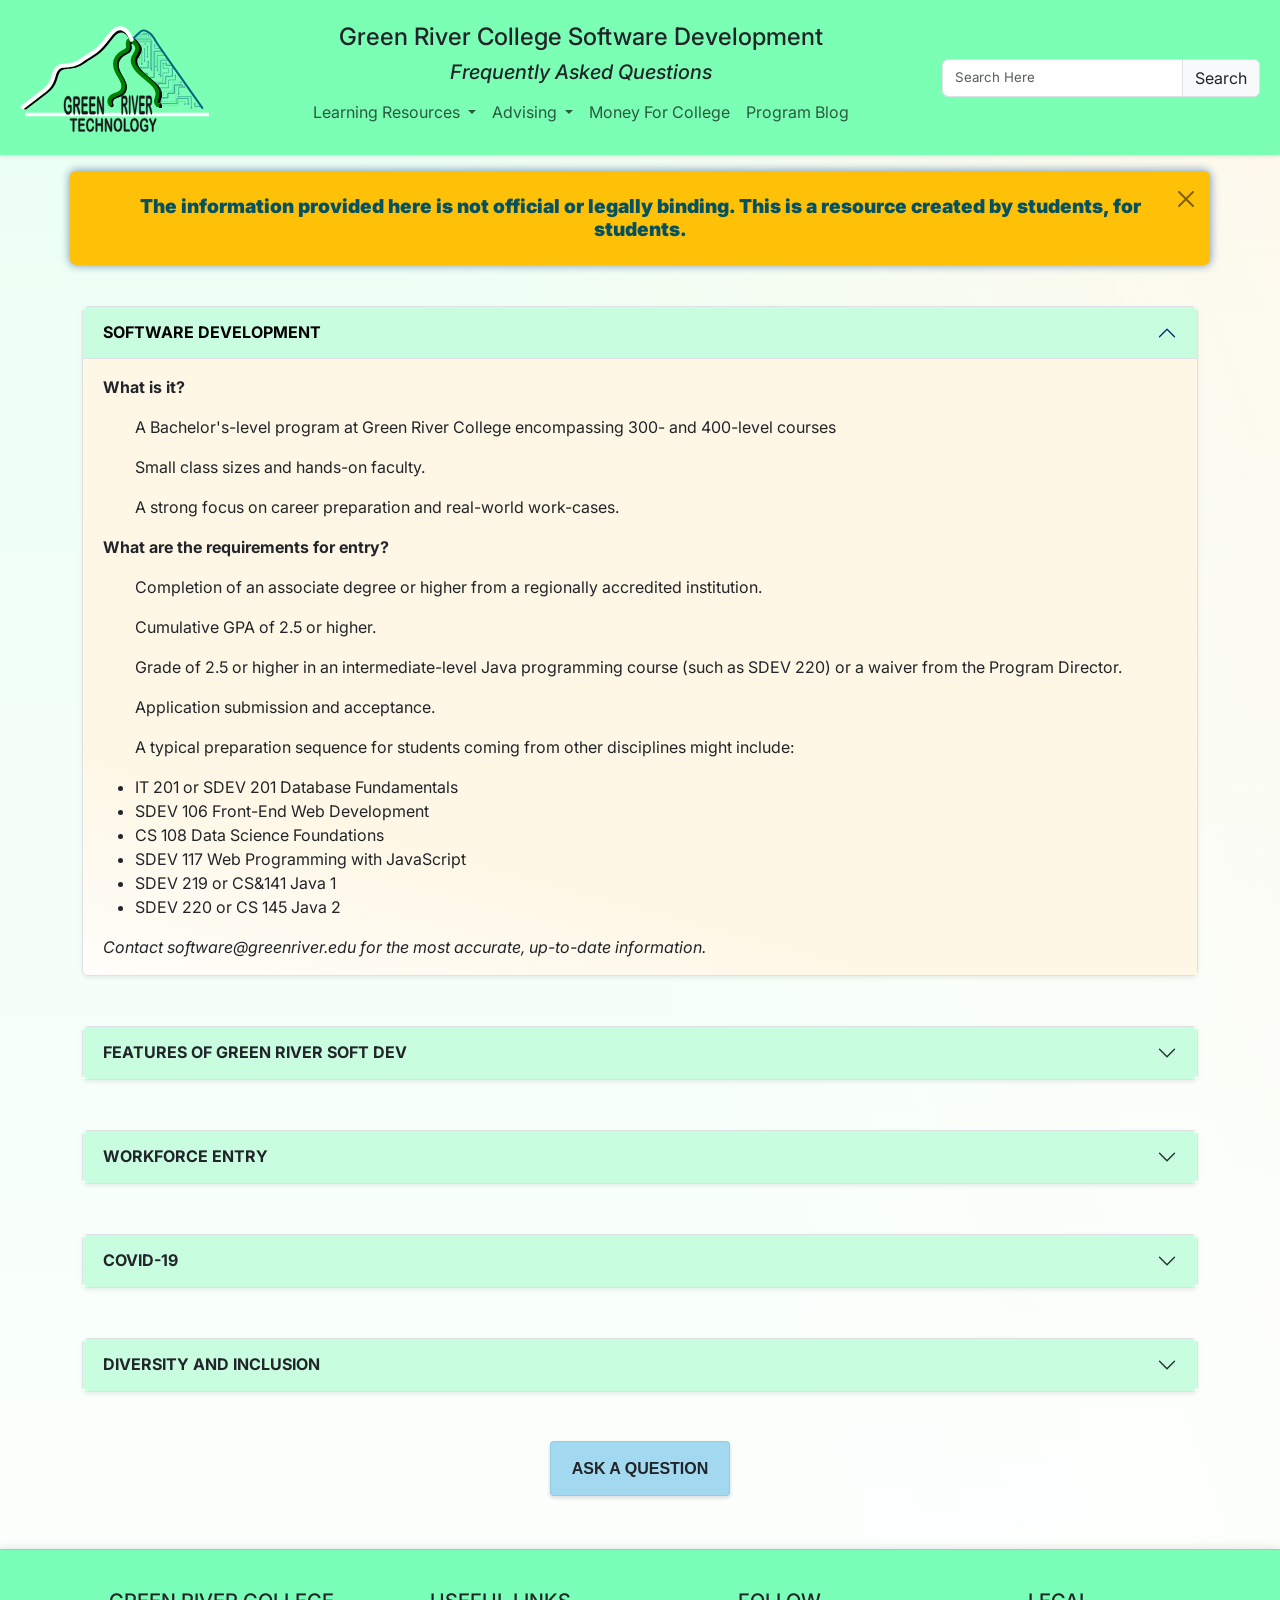
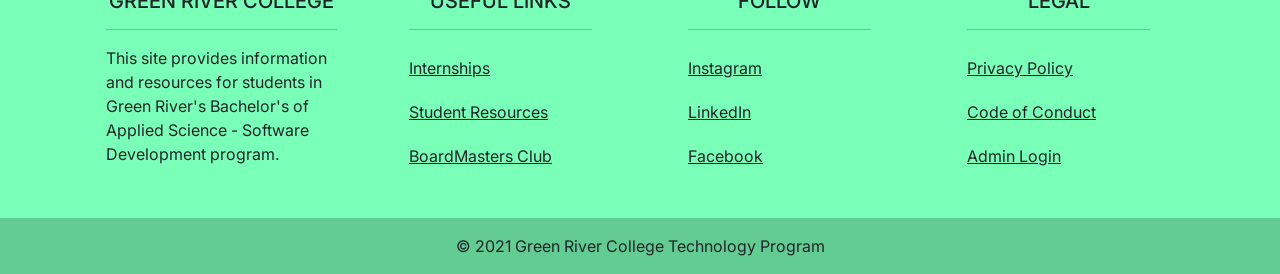
<file: index.html>
<!--
    Gr-Guilty-Gibbons FAQ
    Kevin, Conor, Pat
    SDEV 305 2021
    index.html
-->



<!DOCTYPE html>
<html lang="en">

<head>
    <meta charset="UTF-8">
    <meta name="viewport" content="width=device-width, initial-scale=1, shrink-to-fit=no">

<!--    Page Font-->
    <link rel="preconnect" href="https://fonts.googleapis.com">
    <link rel="preconnect" href="https://fonts.gstatic.com" crossorigin>
    <link href="https://fonts.googleapis.com/css2?family=Inter:wght@100;200;300;400;500;600;700;800;900&display=swap"
          rel="stylesheet">

<!--    Bootstrap Styles and Main Styles-->
    <link href="https://cdn.jsdelivr.net/npm/bootstrap@5.1.1/dist/css/bootstrap.min.css" rel="stylesheet">
    <link rel="stylesheet" href="styles/styles.css">

    <!-- Kevin's CSS, Next Two Lines -->
    <link rel="stylesheet" href="styles/questionButtonAndForm_styles.css">
    <link rel="stylesheet" href="styles/questionButtonAndForm_responsiveStyles.css">
    <!-- <link rel="stylesheet" href="styles/headerWidth_responsive.css"> -->

    <!--  Favicon  -->
    <link rel="icon" type="img/jpg" href="images/img.png" >

    <title>GRC SDEV FAQ</title>
</head>

<body class="d-flex flex-column min-vh-100 justify-content-center">

<!--This is the page nav header-->
<nav id="nav-margin-bottom" class="navbar navbar-expand-lg navbar-light bg-light shadow-sm pt-3 pb-3" >
    <div class="container-fluid" id="header-width">

        <a class="navbar-brand pe-3" id="scoot-image" href="https://www.software.greenrivertech.net/" target="_blank">
            <img src="images/siteGRGGrivShift2.svg" alt="GRTech Logo"  width="200"  class="d-inline-block align-text-top">
        </a>

        <ul class="list-unstyled d-block d-lg-none d-xl-none d-xxl-none pt-4">
            <li>
                <h3 >GRC Soft Dev Program</h3>
                <h6><em>Frequently Asked Questions</em></h6>
            </li>
        </ul>


        <button class="navbar-toggler mt-4" id="hamburger-nudge" type="button" data-bs-toggle="collapse" data-bs-target="#navbarNavDropdown"
                aria-controls="navbarNavDropdown" aria-expanded="false" aria-label="Toggle navigation">
            <span class="navbar-toggler-icon"></span>
        </button>

        <div class="collapse navbar-collapse flex-column" id="navbarNavDropdown">

            <!--For logo, GRC SDEV PROG title, and FAQ title-->
            <ul class="navbar-nav flex-row">
                <li class="px-md-4 px-lg-4 px-xl-4 d-none d-lg-block d-xl-block d-xxl-block text-center">
                    <h4>Green River College Software Development</h4>
                    <h5 class=""><em>Frequently Asked Questions</em></h5>
                </li>
            </ul>


            <!--Remainder of navbar-->
            <ul class="navbar-nav flex-md-row flex-lg-row flex-xl-row flex-xxl-row justify-content-around">

                <li class="nav-item dropdown">
                    <a class="nav-link dropdown-toggle" href="#" id="ResourceDropdown" role="button"
                       data-bs-toggle="dropdown" aria-expanded="false">
                        Learning Resources
                    </a>
                    <ul class="dropdown-menu" aria-labelledby="navbarDropdownMenuLink">
                        <li>
                            <a class="dropdown-item" href="https://leetcode.com/" target="_blank">LeetCode</a>
                        </li>
                        <li>
                            <a class="dropdown-item" href="https://www.linkedin.com/learning/" target="_blank">LinkedIn Learning</a>
                        </li>
                        <li>
                            <a class="dropdown-item" href="https://replit.com/" target="_blank">Repl</a>
                        </li>
                    </ul>
                </li>

                <li class="nav-item dropdown">
                    <a class="nav-link dropdown-toggle" href="#" id="navbarDropdownMenuLink" role="button"
                       data-bs-toggle="dropdown" aria-expanded="false">
                        Advising
                    </a>
                    <ul class="dropdown-menu" aria-labelledby="navbarDropdownMenuLink">
                        <li>
                            <a class="dropdown-item" href="https://advisingapp.greenrivertech.net/" target="_blank">Advising App</a>
                        </li>
                        <li>
                            <a class="dropdown-item" href="https://grcc.greenriver.edu/Register/waci004.html" target="_blank">Advising Lookup</a>
                        </li>
                        <li>
                            <a class="dropdown-item" href="https://greenrivertech.net/advisors.php" target="_blank">10 Questions for Advisees</a>
                        </li>
                    </ul>
                </li>

                <li class="nav-item">
                    <a class="nav-link" href="https://www.greenriver.edu/students/pay-for-college/" target="_blank">Money For College</a>
                </li>

                <li class="nav-item">
                    <a class="nav-link" href="https://medium.com/green-river-web-mobile-developers" target="_blank">Program Blog</a>
                </li>

            </ul>
            <!--search form and button-->
            <div  class="px-md-2  px-lg-2 px-xl-2 py-sm-2 py-xs-2 mt-3 d-lg-none d-xl-none d-xxl-none">
                <form action="searchResults.php" method="post">
                    <div class="input-group mb-3 w-75">
                        <button id="search-btn1" type="submit" class="input-group-text btn-success" > Search</button>
                        <input name="search-results" type="text" class="form-control text-muted search-text" placeholder="Search Here" >
                    </div>
                </form>
            </div>

        </div>

        <!--search form and button-->
        <form id="search-mobile-nudge" class="px-md-2  px-lg-2 px-xl-2 py-sm-2 py-xs-2 mt-3 d-none d-lg-block d-xl-block d-xxl-block" action="searchResults.php" method="post">
            <div class="input-group mb-3">
                <input name="search-results" type="text" class="form-control search-text" placeholder="Search Here" >
                <button id="search-btn" type="submit" class="input-group-text btn-success" > Search</button>
            </div>
        </form>

    </div>
</nav>
<!--End nav header-->

<div id="disclaimer" class="container bg-warning box-shadows2 mt-3 py-4 alert alert-info alert-dismissible fade show border-0" role="alert">
        <h3 id="disclaimer-text" class="px-3"><strong>The information provided here is not official or legally binding.
            This is a resource created by students, for students.</strong></h3>
        <button class="btn-close " data-bs-dismiss="alert" type="button" aria-label="Close"></button>
</div>

<!--This is a question/answer accordion-->
<div class="container accordion " id="accordionPanelsStayOpenExample">
    <div class="accordion-item shadow-sm ">
        <h2 class="accordion-header" id="panelsStayOpen-headingOne">
            <button class="accordion-button fw-bold text-uppercase" type="button" data-bs-toggle="collapse"
                    data-bs-target="#panelsStayOpen-collapseOne" aria-expanded="true"
                    aria-controls="panelsStayOpen-collapseOne">
                Software Development
            </button>
        </h2>
        <div id="panelsStayOpen-collapseOne" class="accordion-collapse collapse show"
             aria-labelledby="panelsStayOpen-headingOne">
            <div class="accordion-body">

                <p class="question">What is it?</p>
                <p class="answer">A Bachelor's-level program at Green River College encompassing 300-
                    and 400-level courses</p>
                <p class="answer">Small class sizes and hands-on faculty.</p>
                <p class="answer">A strong focus on career preparation and real-world work-cases.</p>
                <p class="question">What are the requirements for entry?</p>
                <p class="answer">Completion of an associate degree or higher from a regionally
                    accredited institution.</p>
                <p class="answer">Cumulative GPA of 2.5 or higher.</p>
                <p class="answer">Grade of 2.5 or higher in an intermediate-level Java programming course
                    (such as SDEV 220) or a waiver from the Program Director.</p>
                <p class="answer">Application submission and acceptance.</p>
                <p class="answer">A typical preparation sequence for students coming from other disciplines might include:</p>
                    <ul>
                        <li>IT 201 or SDEV 201 Database Fundamentals<br></li>
                        <li>SDEV 106 Front-End Web Development<br></li>
                        <li>CS 108 Data Science Foundations<br></li>
                        <li>SDEV 117 Web Programming with JavaScript<br></li>
                        <li>SDEV 219 or CS&141 Java 1<br></li>
                        <li>SDEV 220 or CS 145 Java 2<br></li>
                    </ul>
                <em>Contact software@greenriver.edu for the most accurate, up-to-date information.</em>
            </div>
        </div>
    </div>
</div>
<!--End of q/a accordion here-->

<div class="container accordion" id="accordionPanelsStayOpenExampleTwo">
    <div class="accordion-item shadow-sm">
        <h2 class="accordion-header" id="panelsStayOpen-headingTwo">
            <button class="accordion-button collapsed fw-bold text-uppercase" type="button" data-bs-toggle="collapse"
                    data-bs-target="#panelsStayOpen-collapseTwo" aria-expanded="true"
                    aria-controls="panelsStayOpen-collapseTwo">
                Features of Green River Soft Dev
            </button>
        </h2>
        <div id="panelsStayOpen-collapseTwo" class="accordion-collapse collapse "
             aria-labelledby="panelsStayOpen-headingTwo">
            <div class="accordion-body">

                <p class="question">What's up with this 'cohort' program?</p>
                <p class="answer">You’ll be working with the same group of peers through your junior and senior
                    year, creating valuable contacts with like-minded individuals that you are likely to see
                    through your work endeavors. </p>
                <p class="answer">The cohort program you will be a part of involves consistent interpersonal
                    communication and group work – much like the software developer’s workplace. </p>
                <p class="question">Is there focus on portfolio-building?</p>
                <p class="answer">Yes! You'll be constantly working on projects to display for your job hunting.</p>
                <p class="question">I heard about a Capstone project - what's that?</p>
                <p class="answer">Your senior work will include (and culminate in) a complete project tying
                    together the facets of what you’ve learned throughout your years of study. </p>
                <p class="answer">This will display the depth of your knowledge and skill and look
                    great in a portfolio. </p>
                <p class="answer">It will be a good example of team-based project development </p>
                <p class="question">What language does the program focus on?</p>
                <p class="answer">For object oriented programming, the SDEV program focuses on Java. </p>

            </div>
        </div>
    </div>
</div>
<!--End of q/a here-->

<div class="container accordion" id="accordionPanelsStayOpenExampleThree">
    <div class="accordion-item shadow-sm">
        <h2 class="accordion-header" id="panelsStayOpen-headingThree">
            <button class="accordion-button collapsed fw-bold text-uppercase" type="button" data-bs-toggle="collapse"
                    data-bs-target="#panelsStayOpen-collapseThree" aria-expanded="true"
                    aria-controls="panelsStayOpen-collapseThree">
                Workforce Entry
            </button>
        </h2>
        <div id="panelsStayOpen-collapseThree" class="accordion-collapse collapse "
             aria-labelledby="panelsStayOpen-headingThree">
            <div class="accordion-body">

                <p class="question">Is there a focus on internships?</p>
                <p class="answer">Yes. Your professors and the program’s administration will stress the importance
                    of internships to enter the software dev workforce. </p>
                <p class="answer">They’ll provide consistent information about available internships.</p>
                <p class="answer">The program is designed for summers off to pursue these opportunities.</p>
                <p class="answer">Generally speaking, these are well-paid internships.</p>
                <p class="question">Will there be any focus on my resume?</p>
                <p class="answer">The professors and staff are helpful and willing to discuss what resumes should
                    look like.</p>
                <p class="answer">The BoardMasters club will be meeting regularly, and you may just find some
                    workshops specifically involving resume-building.</p>
                <p class="question">Are there any jobs at Green River that might go hand-in-hand with the software development program?</p>
                <p class="answer">Yes! For instance, if you time it right, you may find an IT job working for Green River. There are
                    currently students in the cohort working on plenty of GRC's software implementations.</p>

            </div>
        </div>
    </div>
</div>
<!--End q/a here-->

<div class="container accordion" id="accordionPanelsStayOpenExampleFour">
    <div class="accordion-item shadow-sm">
        <h2 class="accordion-header" id="panelsStayOpen-headingFour">
            <button class="accordion-button collapsed fw-bold text-uppercase" type="button" data-bs-toggle="collapse"
                    data-bs-target="#panelsStayOpen-collapseFour" aria-expanded="true"
                    aria-controls="panelsStayOpen-collapseFour">
                Covid-19
            </button>
        </h2>
        <div id="panelsStayOpen-collapseFour" class="accordion-collapse collapse "
             aria-labelledby="panelsStayOpen-headingFour">
            <div class="accordion-body">

                <p class="question">What is attending school like during the pandemic?</p>
                <p class="answer">Classes are currently online-only.</p>
                <p class="answer">The future is a bit unclear, but classes may likely remain hybrid (a mix of
                    online and in-person) in the foreseeable future.</p>
                <p class="question">What do I do if I test positive for Covid-19?</p>
                <p class="answer">If it is affecting your day-to-day wellness, feel free to speak with your
                    teachers about your experience and difficulties.</p>
                <p class="answer">The teachers at Green River are understanding and helpful, and can likely find
                    agreeable means of helping you stay up with coursework.</p>
                <p class="question">Does GRC require vaccinations?</p>
                <p class="answer">Green River is a fully-vaccinated campus. As of October 18th, 2021, all students must
                    have been fully vaccinated or have obtained a medial or religious exemption.</p>

            </div>
        </div>
    </div>
</div>
<!--End q/a here-->

<div class="container accordion" id="accordionPanelsStayOpenExampleFive">
    <div class="accordion-item shadow-sm">
        <h2 class="accordion-header" id="panelsStayOpen-headingFive">
            <button class="accordion-button collapsed fw-bold text-uppercase" type="button" data-bs-toggle="collapse"
                    data-bs-target="#panelsStayOpen-collapseFive" aria-expanded="true"
                    aria-controls="panelsStayOpen-collapseFive">
                Diversity and Inclusion
            </button>
        </h2>
        <div id="panelsStayOpen-collapseFive" class="accordion-collapse collapse "
             aria-labelledby="panelsStayOpen-headingFive">
            <div class="accordion-body">

                <p class="question">Is Green River's software development program diverse and inclusive?</p>
                <p class="answer">Yes! The program is a safe and welcome environment for people of all ages, identities, and genders.</p>
                <p class="answer">The program's instructors provide opportunities for all types of people, and communicate frequently about lectures and opportunities for under-represented people in STEM.</p>
                <p class="question">Can I find people like me that I can speak with regarding representation, advice, and support?</p>
                <p class="answer">Yes! Green River's Office of Diversity, Equity, and Inclusion can help you find clubs and mentors that will let you feel safe and at home.</p>
                <p class="answer">Green River's main site contains contact information and more at the following link:
                    <br><a target="_blank" href="https://www.greenriver.edu/students/get-involved/diversity-equity-and-inclusion/">https://www.greenriver.edu/students/get-involved/diversity-equity-and-inclusion/</a></p>
                <p class="question">Where can I find Green River's policy on discrimination?</p>
                <p class="answer">"Nondiscrimination Statement<br>
                Green River College does not discriminate on the basis of race, color, national origin, sex, sexual orientation,
                disability, marital status, religion, age or any other unlawful basis in its programs and activities. Please see
                College Policy HR-22. The following person has been designated to handle inquiries regarding the nondiscrimination
                policies: Vice President for Business Administration and Human Resources, 12401 SE 320th Street, Auburn, WA 98092,
                253-288-3320. <br>To receive this information in an alternate format, please contact Disability Support Services at 253-931-6460;
                TTY 253-288-3359.<br>
                Green River College is committed to preventing and stopping discrimination, including harassment of any kind and any
                associated retaliatory behavior and will take steps to ensure that the lack of English language skills will not be a
                barrier to admission and participation in all educational and vocational education programs."<br><br> This information can be found on GRC's main site here:
                <br><a target="_blank" href="https://www.greenriver.edu/accessibility-disclaimer/">https://www.greenriver.edu/accessibility-disclaimer/</a></p>
                <p class="answer">GRC's policies regarding sexual discrimination grievances can be found here, including contact info of helpful parties and complaint forms:
                    <br><a target="_blank" href="https://www.greenriver.edu/campus/policies-and-procedures/general-administrative-policies/ga-11-sex-discrimination-grievance-procedure/">https://www.greenriver.edu/campus/policies-and-procedures/general-administrative-policies/ga-11-sex-discrimination-grievance-procedure/</a></p>
                <p class="answer">Clear human resources policies covering Green River's dedication to nondiscrimination can be found here:
                    <br><a target="_blank" href="https://www.greenriver.edu/hr-22/">https://www.greenriver.edu/hr-22/</a></p>

            </div>
        </div>
    </div>
</div>
<!--End q/a here-->

<!--Begin QnA Submit Form Here-->
<!-- id naming conventions from buttons to their containers must match the first -->
<!-- two words or else it breaks the javascript!!! -->
<div id="kevin-container">
    <button type="button" id="button-question" class="button-hover-noTransition disable-default-button-styles all-buttons btn-question">
        ASK A QUESTION
    </button>

    <div id="message-sent">
        <div id="processing-message"><div>Processing your request...</div></div>
        <iframe src="submissionSuccess.php" id="hide_iframe" name="email_iframe"></iframe>
        <div id="the-x">X</div>
    </div>

    <!--  target="email_iframe" -->
    <!-- onsubmit="return validate_on_submit();" -->
    <!-- onsubmit="return fakeSubmit();" -->
    <!--  -->
    <form name="question_form_name" id="form-question" class="d-block form-group" target="email_iframe" action="submissionSuccess.php" onsubmit="return validate_on_submit();" method="POST">
<!--    <form name="question_form_name" id="form-question" class="d-block form-group" action="submissionSuccess.php" target="email_iframe" onsubmit="return fakeSubmit();" method="POST">-->
     <!-- <form name="question_form_name" id="form-question" action="submissionSuccess.php" target="email_iframe" class="d-block form-group" method="POST"> -->
        <!-- container for form elements -->
        <div id="question-div" class="form-group">
            <span class="error" id="error-question">Please Enter Question</span>
            <textarea class="form-control" id="question-entry" rows="8" cols="40" name="question" placeholder="Ask a Question"></textarea>
            <span class="error" id="error-fname">Please Enter First Name</span>
            <input type="text" class="form-control" id="fname-entry" name="fName" placeholder="First Name">
            <span class="error" id="error-lname">Please Enter Last Name</span>
            <input type="text" class="form-control" id="lname-entry" name="lName" placeholder="Last Name">
            <span class="error" id="error-email">Please Enter Email</span>
            <input type="text" class="form-control" id="email-entry" name="email" placeholder="Contact Email">
            <!-- id naming conventions from buttons to their containers must match the first -->
            <!-- two words or else it breaks the javascript!!! -->
            <button type="submit" id="button-submit" class="button-hover-noTransition disable-default-button-styles all-buttons btn-submit">
                SUBMIT QUESTION
            </button>

        </div>
    </form>
</div>
<!--End Kevin's QnA Here-->

<!--Footer begins here-->
<footer class="bg-light text-center text-lg-start footer mt-auto py-3 pb-0">

    <!-- Grid container -->
    <div class="container p-4  ">

        <!--Grid row-->
        <div class="row ">

            <!--Grid column-->
            <div class="col-lg-3 col-md-6 mb-4 mb-md-0 px-4">
                <h5 class="text-uppercase text-center">Green River College</h5>
                <hr>
                <p class="footer-links">This site provides information and resources
                    for students in Green River's Bachelor's of
                    Applied Science - Software Development
                    program.</p>
            </div>

            <!--Grid column-->
            <div class="col-lg-3 col-md-6 mb-4 mb-md-0 px-5">
                <h5 class="text-uppercase mb-0 text-center">Useful Links</h5>
                <hr>
                <ul class="footer-list footer-links">
                    <li>
                        <a class="text-dark" href="https://www.itconnect.greenrivertech.net/internships" target="_blank">Internships</a>
                    </li>
                    <li>
                        <a class="text-dark" href="https://www.itconnect.greenrivertech.net/studentResources" target="_blank">Student Resources</a>
                    </li>
                    <li>
                        <a class="text-dark" href="https://www.boardmasters.greenriverdev.com/" target="_blank">BoardMasters Club</a>
                    </li>
                </ul>
            </div>

            <!--Grid column-->
            <div class="col-lg-3 col-md-6 mb-4 mb-md-0 px-5">
                <h5 class="text-uppercase text-center">Follow</h5>
                <hr>

                <!--Links to associated linkedIn/Instagram/Facebook pages -->
                <ul class="footer-list mb-0 footer-links">
                    <li>
                        <a class="text-dark" href="https://www.instagram.com/greenriverc/" target="_blank">Instagram</a>
                    </li>
                    <li>
                        <a class="text-dark" href="https://www.linkedin.com/school/green-river-community-college/" target="_blank">LinkedIn</a>
                    </li>
                    <li>
                        <a class="text-dark" href="https://www.facebook.com/greenriverdevs/" target="_blank">Facebook</a>
                    </li>
                </ul>
            </div>

            <!--Grid column-->
            <div class="col-lg-3 col-md-6 mb-4 mb-md-0 px-5">
                <h5 class="text-uppercase text-center">Legal</h5>
                <hr>

                <!--Links to FinAid/Ethics pages -->
                <ul class="footer-list mb-0 footer-links pl-3">
                    <li>
                        <a class="text-dark" href="https://www.greenriver.edu/about-us/website/privacy-notice.htm" target="_blank">Privacy Policy</a>
                    </li>
                    <li>
                        <a class="text-dark" href="https://www.greenriver.edu/student-affairs/financial-aid/ethical-principles-and-code-of-conduct.htm"
                           target="_blank">Code of Conduct</a>
                    </li>

                    <li>
                        <a class="text-dark" href="https://gr-guilty-gibbons.greenriverdev.com/admin/adminLogin.php" target="_blank">Admin Login</a>
                    </li>
                </ul>
            </div>
            <!--Grid column-->

        </div>
        <!--Grid row-->
    </div>
    <!-- Grid container -->

    <!-- Copyright -->
    <div class="text-center p-3" style="background-color: rgba(0, 0, 0, 0.2);">
        © 2021 Green River College Technology Program
    </div>
    <!-- Copyright -->
</footer>
<!--End footer here-->

<!-- Optional JavaScript -->
<!-- jQuery first, then Popper.js, then Bootstrap JS -->
<script src="https://code.jquery.com/jquery-3.3.1.slim.min.js"
        integrity="sha384-q8i/X+965DzO0rT7abK41JStQIAqVgRVzpbzo5smXKp4YfRvH+8abtTE1Pi6jizo"
        crossorigin="anonymous"></script>
<script src="https://cdnjs.cloudflare.com/ajax/libs/popper.js/1.14.7/umd/popper.min.js"
        integrity="sha384-UO2eT0CpHqdSJQ6hJty5KVphtPhzWj9WO1clHTMGa3JDZwrnQq4sF86dIHNDz0W1"
        crossorigin="anonymous"></script>
<script src="https://cdn.jsdelivr.net/npm/bootstrap@5.1.1/dist/js/bootstrap.bundle.min.js"></script>

<!-- Kevin's Script Below -->
<script src="scripts/questionButtonAndForm_script.js"></script>


</body>
</html>
</file>
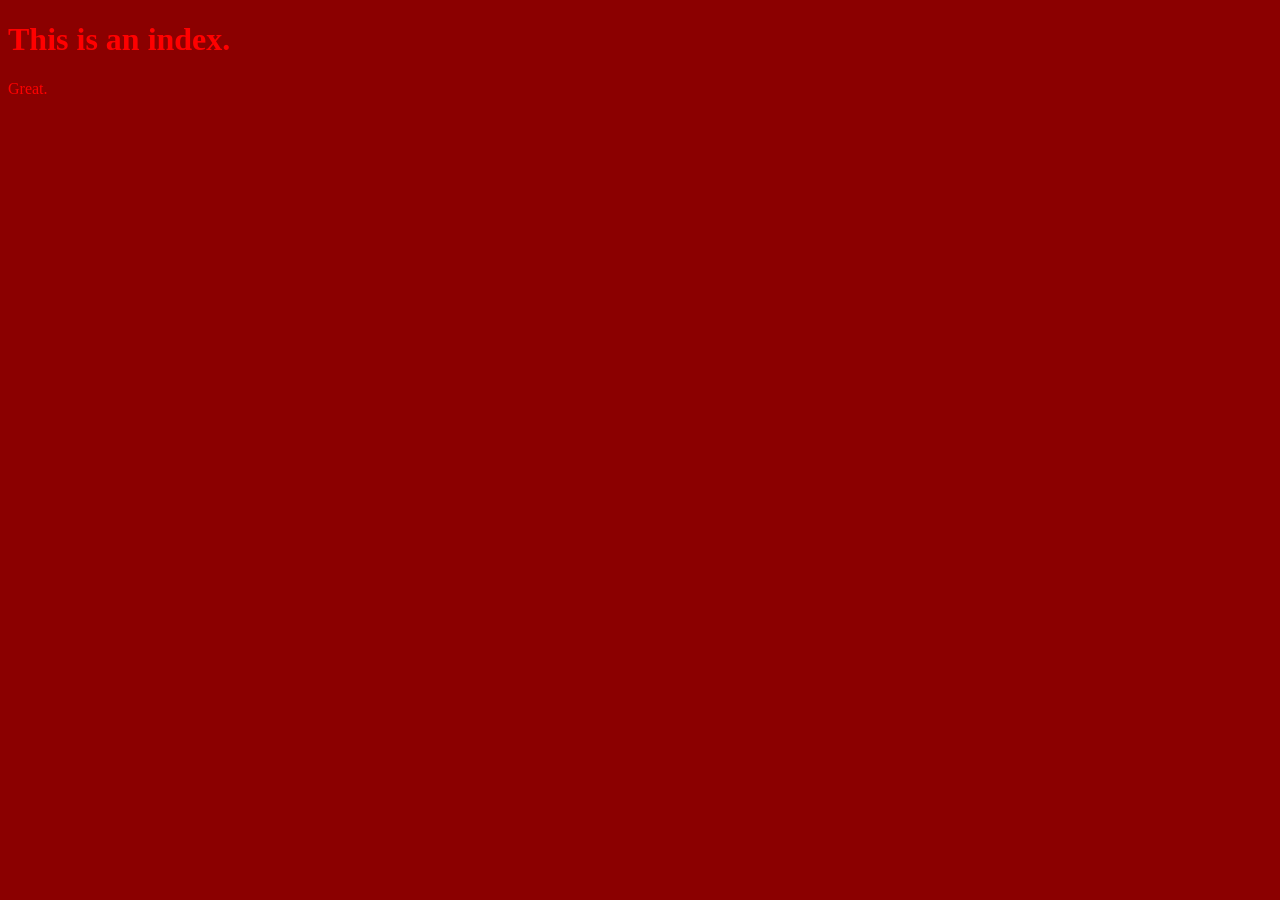
<file: Conor/index.html>
<!doctype html>
<html lang="en">
<head>
    <meta charset="UTF-8">
    <meta name="viewport"
          content="width=device-width, user-scalable=no, initial-scale=1.0, maximum-scale=1.0, minimum-scale=1.0">
    <meta http-equiv="X-UA-Compatible" content="ie=edge">
    <title>Conor Index</title>
</head>
<body>
    <h1>This is an index.</h1>
    <p>Great.</p>

    <style>
        body {
            background-color: darkred;
            color: red;
        }
    </style>
</body>
</html>
</file>
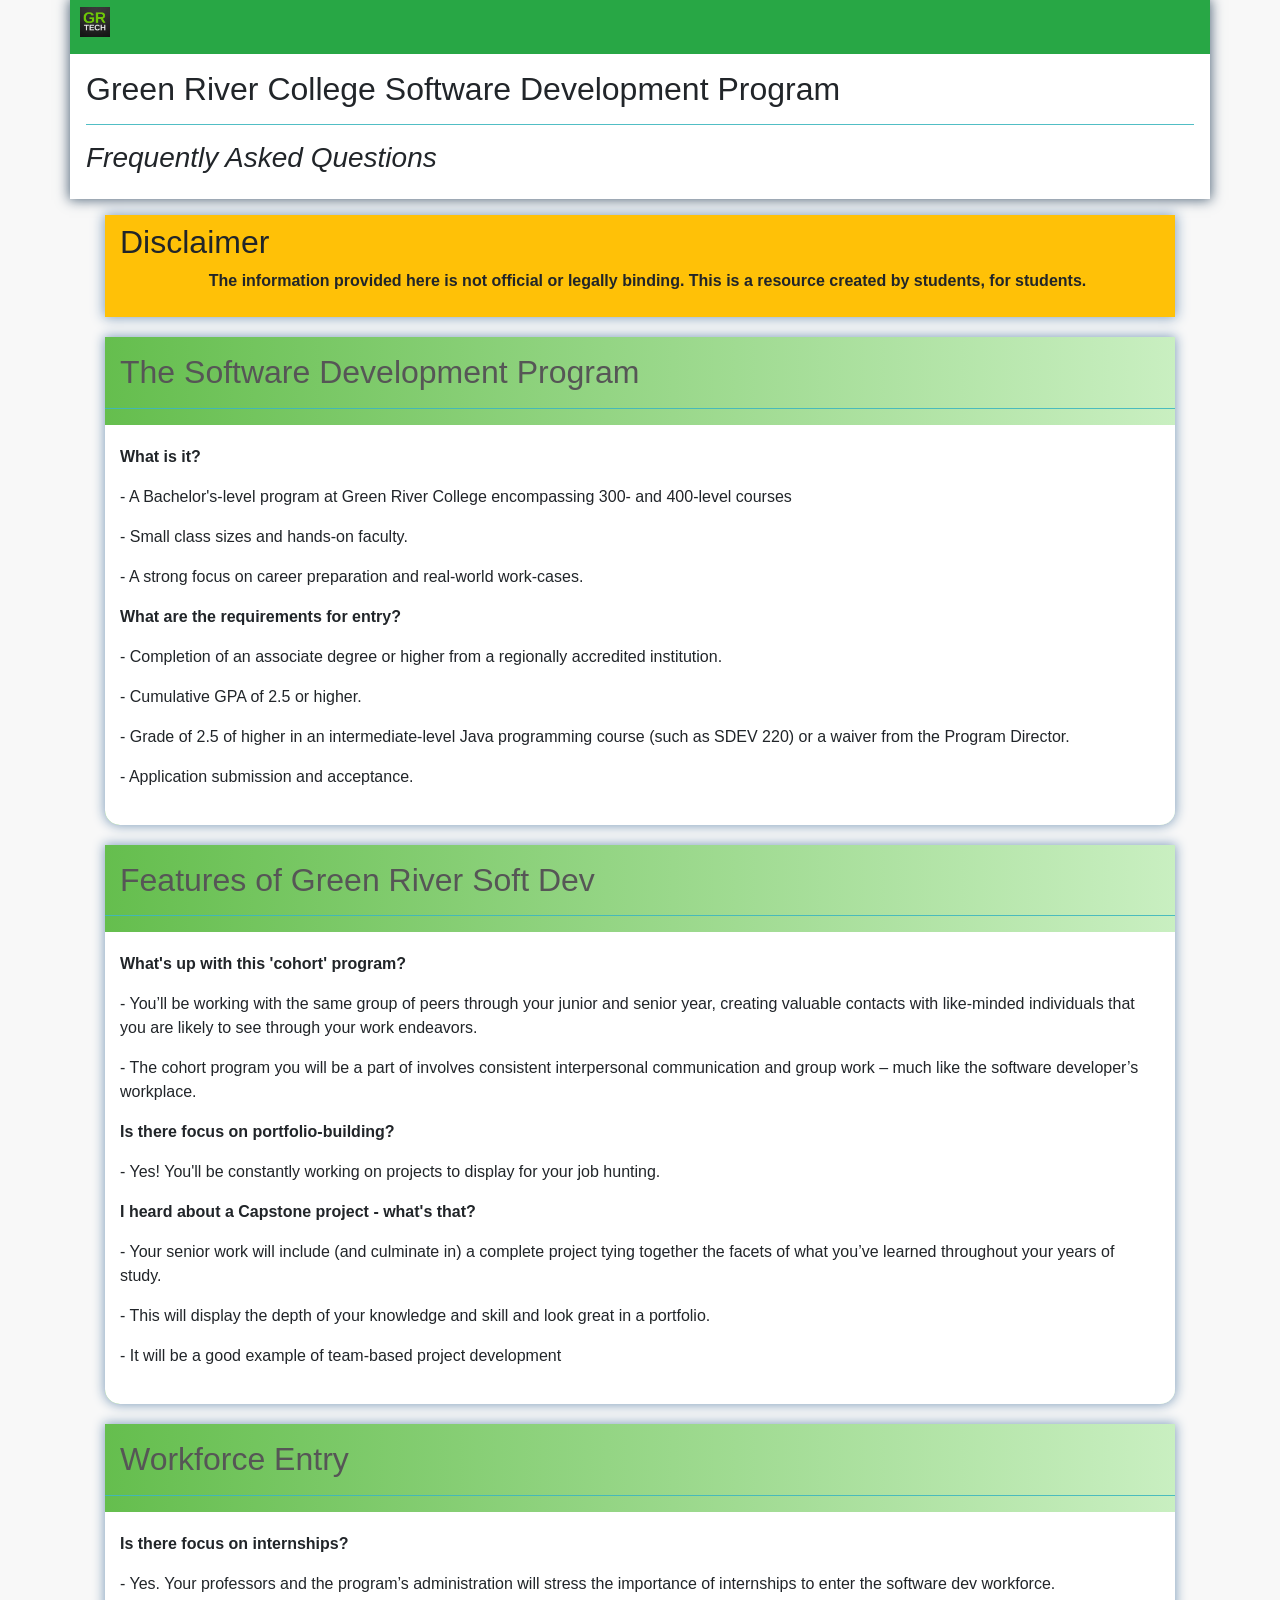
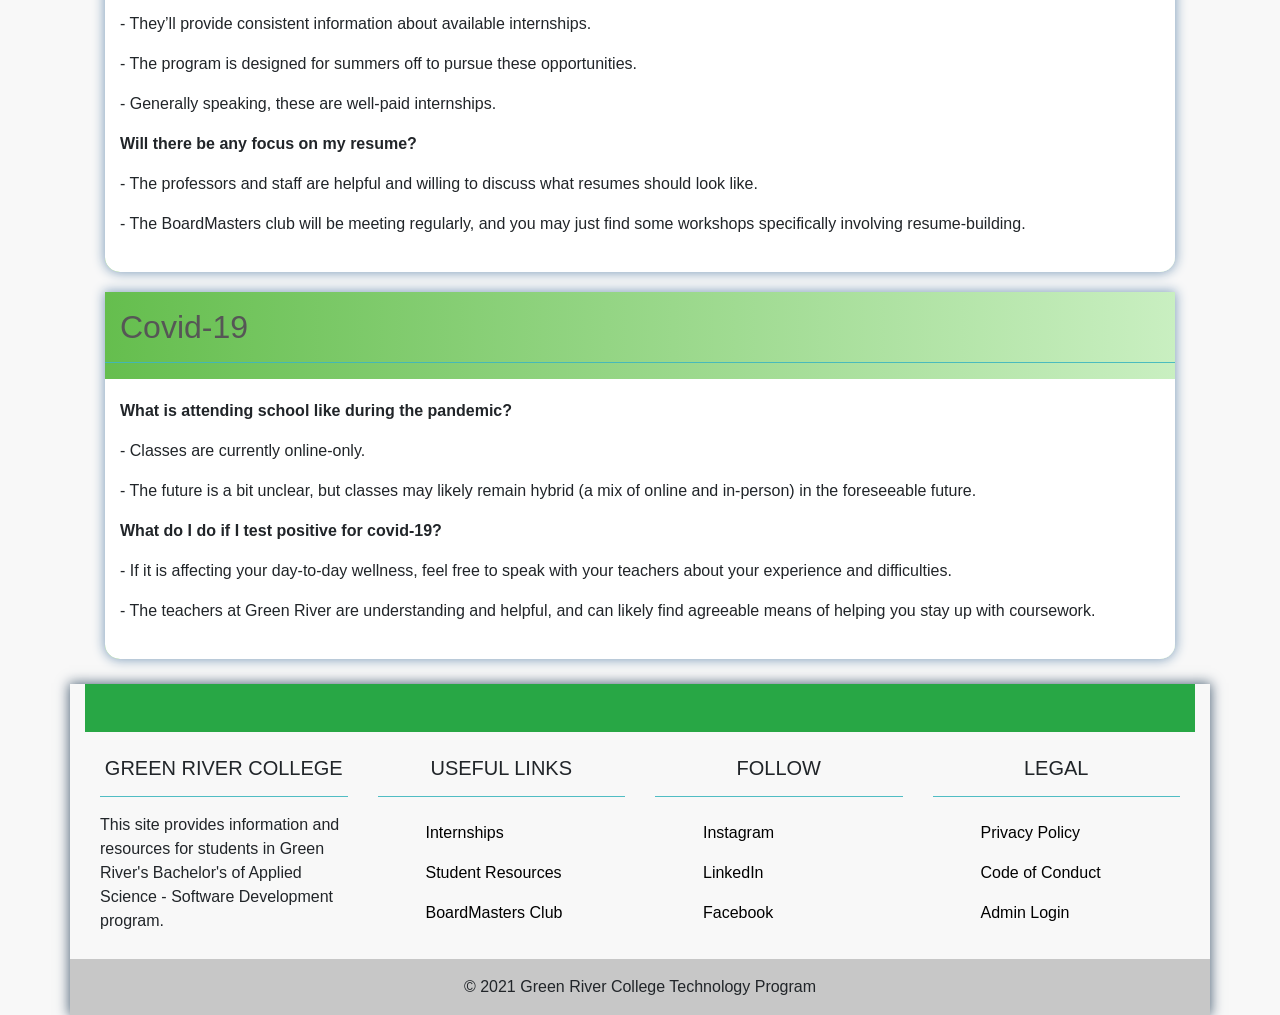
<file: Conor/starterBuildGRGG/index.html>
<!--
    FAQ Page
    Author: Green River Guilty Gibbons
    Modified by: Conor O'Brien
    10/9/2021
-->


<!DOCTYPE html>
<html lang="en">

<head>

    <!-- Required meta tags -->
    <meta charset="utf-8">
    <meta name="viewport" content="width=device-width, initial-scale=1, shrink-to-fit=no">

    <!-- Bootstrap CSS -->
    <link rel="stylesheet" href="https://stackpath.bootstrapcdn.com/bootstrap/4.3.1/css/bootstrap.min.css"
          integrity="sha384-ggOyR0iXCbMQv3Xipma34MD+dH/1fQ784/j6cY/iJTQUOhcWr7x9JvoRxT2MZw1T" crossorigin="anonymous">
    <link rel="stylesheet" href="styles/styles.css" >

    <title>Green River Tech FAQ</title>

    <!--  Favicon  -->
    <link rel="icon" type="img/jpg" href="images/grtech.jpg" >

</head>

<body class="container-fluid">

    <!--header stuff-->
    <header class="container box-shadows " > <!--sticky top looks cool but is pretty unrealistic for this usage-->

        <nav id="top-nav" >
            <a class="navbar-brand" href="https://www.software.greenrivertech.net/">
                <img id="gr-tech-image" src="images/grtech.jpg" class="img-responsive" alt="green river tech logo" >
            </a>
        </nav>

        <div id="header-content" class="jumbotron-fluid  rounded-0 ">
            <div class="container spacing-header">
                <h2 class="">Green River College Software Development Program</h2>
                <hr>
                <h3><em>Frequently Asked Questions</em></h3>
            </div>
        </div>

    </header>

    <!--main page content-->
    <article class="container flex-column" >

        <ul>
            <!--disclaimer box-->
            <li id="disclaimer" class="container bg-warning box-shadows2 li-margin">
                <h2 class="row text-center">Disclaimer</h2>
                <p id="disclaimer-text">The information provided here is not official or legally binding.
                    This is a resource created by students, for students.</p>
            </li>

            <!--categories, questions, answers-->
            <li class="container box-shadows2 li-margin content-li">
                <h2 class="row h2-style">The Software Development Program</h2>
                <hr>
                <div class="container bg-white pad-q-and-a">
                    <p class="question">What is it?</p>
                    <p class="answer">- A Bachelor's-level program at Green River College encompassing 300-
                        and 400-level courses</p>
                    <p class="answer">- Small class sizes and hands-on faculty.</p>
                    <p class="answer">- A strong focus on career preparation and real-world work-cases.</p>
                    <p class="question">What are the requirements for entry?</p>
                    <p class="answer">- Completion of an associate degree or higher from a regionally
                        accredited institution.</p>
                    <p class="answer">- Cumulative GPA of 2.5 or higher.</p>
                    <p class="answer">- Grade of 2.5 of higher in an intermediate-level Java programming course
                        (such as SDEV 220) or a waiver from the Program Director.</p>
                    <p class="answer">- Application submission and acceptance.</p>
                </div>

            </li>

            <li class="container box-shadows2 li-margin content-li">
                <h2 class="row h2-style">Features of Green River Soft Dev</h2>
                <hr>
                <div class="container bg-white pad-q-and-a">
                    <p class="question">What's up with this 'cohort' program?</p>
                    <p class="answer">- You’ll be working with the same group of peers through your junior and senior
                        year, creating valuable contacts with like-minded individuals that you are likely to see
                        through your work endeavors. </p>
                    <p class="answer">- The cohort program you will be a part of involves consistent interpersonal
                        communication and group work – much like the software developer’s workplace. </p>
                    <p class="question">Is there focus on portfolio-building?</p>
                    <p class="answer">- Yes! You'll be constantly working on projects to display for your job hunting.</p>
                    <p class="question">I heard about a Capstone project - what's that?</p>
                    <p class="answer">- Your senior work will include (and culminate in) a complete project tying
                        together the facets of what you’ve learned throughout your years of study. </p>
                    <p class="answer">- This will display the depth of your knowledge and skill and look
                        great in a portfolio. </p>
                    <p class="answer">- It will be a good example of team-based project development </p>
                </div>
            </li>

            <li class="container box-shadows2 li-margin content-li">
                <h2 class="row h2-style">Workforce Entry</h2>
                <hr>
                <div class="container bg-white pad-q-and-a">
                    <p class="question">Is there focus on internships?</p>
                    <p class="answer">- Yes. Your professors and the program’s administration will stress the importance
                        of internships to enter the software dev workforce. </p>
                    <p class="answer">- They’ll provide consistent information about available internships.</p>
                    <p class="answer">- The program is designed for summers off to pursue these opportunities.</p>
                    <p class="answer">- Generally speaking, these are well-paid internships.</p>
                    <p class="question">Will there be any focus on my resume?</p>
                    <p class="answer">- The professors and staff are helpful and willing to discuss what resumes should
                        look like.</p>
                    <p class="answer">- The BoardMasters club will be meeting regularly, and you may just find some
                        workshops specifically involving resume-building.</p>
                </div>
            </li>

            <li class="container box-shadows2 li-margin content-li">
                <h2 class="row h2-style">Covid-19</h2>
                <hr>
                <div class="container bg-white pad-q-and-a">
                    <p class="question">What is attending school like during the pandemic?</p>
                    <p class="answer">- Classes are currently online-only.</p>
                    <p class="answer">- The future is a bit unclear, but classes may likely remain hybrid (a mix of
                        online and in-person) in the foreseeable future.</p>
                    <p class="question">What do I do if I test positive for covid-19?</p>
                    <p class="answer">- If it is affecting your day-to-day wellness, feel free to speak with your
                        teachers about your experience and difficulties.</p>
                    <p class="answer">- The teachers at Green River are understanding and helpful, and can likely find
                        agreeable means of helping you stay up with coursework.</p>
                </div>
            </li>

        </ul>

    </article>


    <!--footer-->
    <footer class="container box-shadows">

        <!--add a band of color @ top of footer-->
        <div  id="color-band" class="container">
            <div class="row py-4 d-flex align-items-center"></div>
        </div>

        <!--footer links-->
        <div class="container text-center">

            <div  class="row mt-4">
                <div class="col">
                    <h5>GREEN RIVER COLLEGE</h5>
                    <hr>
                    <p class="footer-links">This site provides information and resources
                        for students in Green River's Bachelor's of
                        Applied Science - Software Development
                        program.</p>
                </div>
                <div class="col">
                    <h5>USEFUL LINKS</h5>
                    <hr>
                    <ul class="footer-links">
                        <li><a href="https://www.itconnect.greenrivertech.net/internships" target="_blank">Internships</a></li>
                        <li><a href="https://www.itconnect.greenrivertech.net/studentResources" target="_blank">Student Resources</a></li>
                        <li><a href="https://www.boardmasters.greenriverdev.com/" target="_blank">BoardMasters Club</a></li>
                        <!--Should I have a help link here that links to same page? Prob no-->
                    </ul>

                </div>
                <div class="col">
                    <h5>FOLLOW</h5>
                    <hr>
                    <ul class="footer-links">
                        <li><a href="https://instagram.com/greenrivertech/" target="_blank">Instagram</a></li>
                        <li><a href="https://www.linkedin.com/groups/6781985" target="_blank">LinkedIn</a></li>
                        <li><a href="https://www.facebook.com/greenrivertechnologyprograms" target="_blank">Facebook</a></li>
                    </ul>
                </div>
                <div class="col">
                    <h5>LEGAL</h5>
                    <hr>
                    <ul class="footer-links">
                        <li><a href="https://www.greenriver.edu/about-us/website/privacy-notice.htm" target="_blank">Privacy Policy</a></li>
                        <li><a href="https://www.greenriver.edu/student-affairs/financial-aid/ethical-principles-and-code-of-conduct.htm"
                           target="_blank">Code of Conduct</a></li>
                        <!--THIS POINTS NOWHERE SO FAR-->
                        <li><a href="/" target="_blank">Admin Login</a></li>
                    </ul>
                </div>

            </div>

        </div>


        <div class="footer-copyright text-center py-3">© 2021 Green River College Technology Program</div>

    </footer>

</body>

</html>
</file>
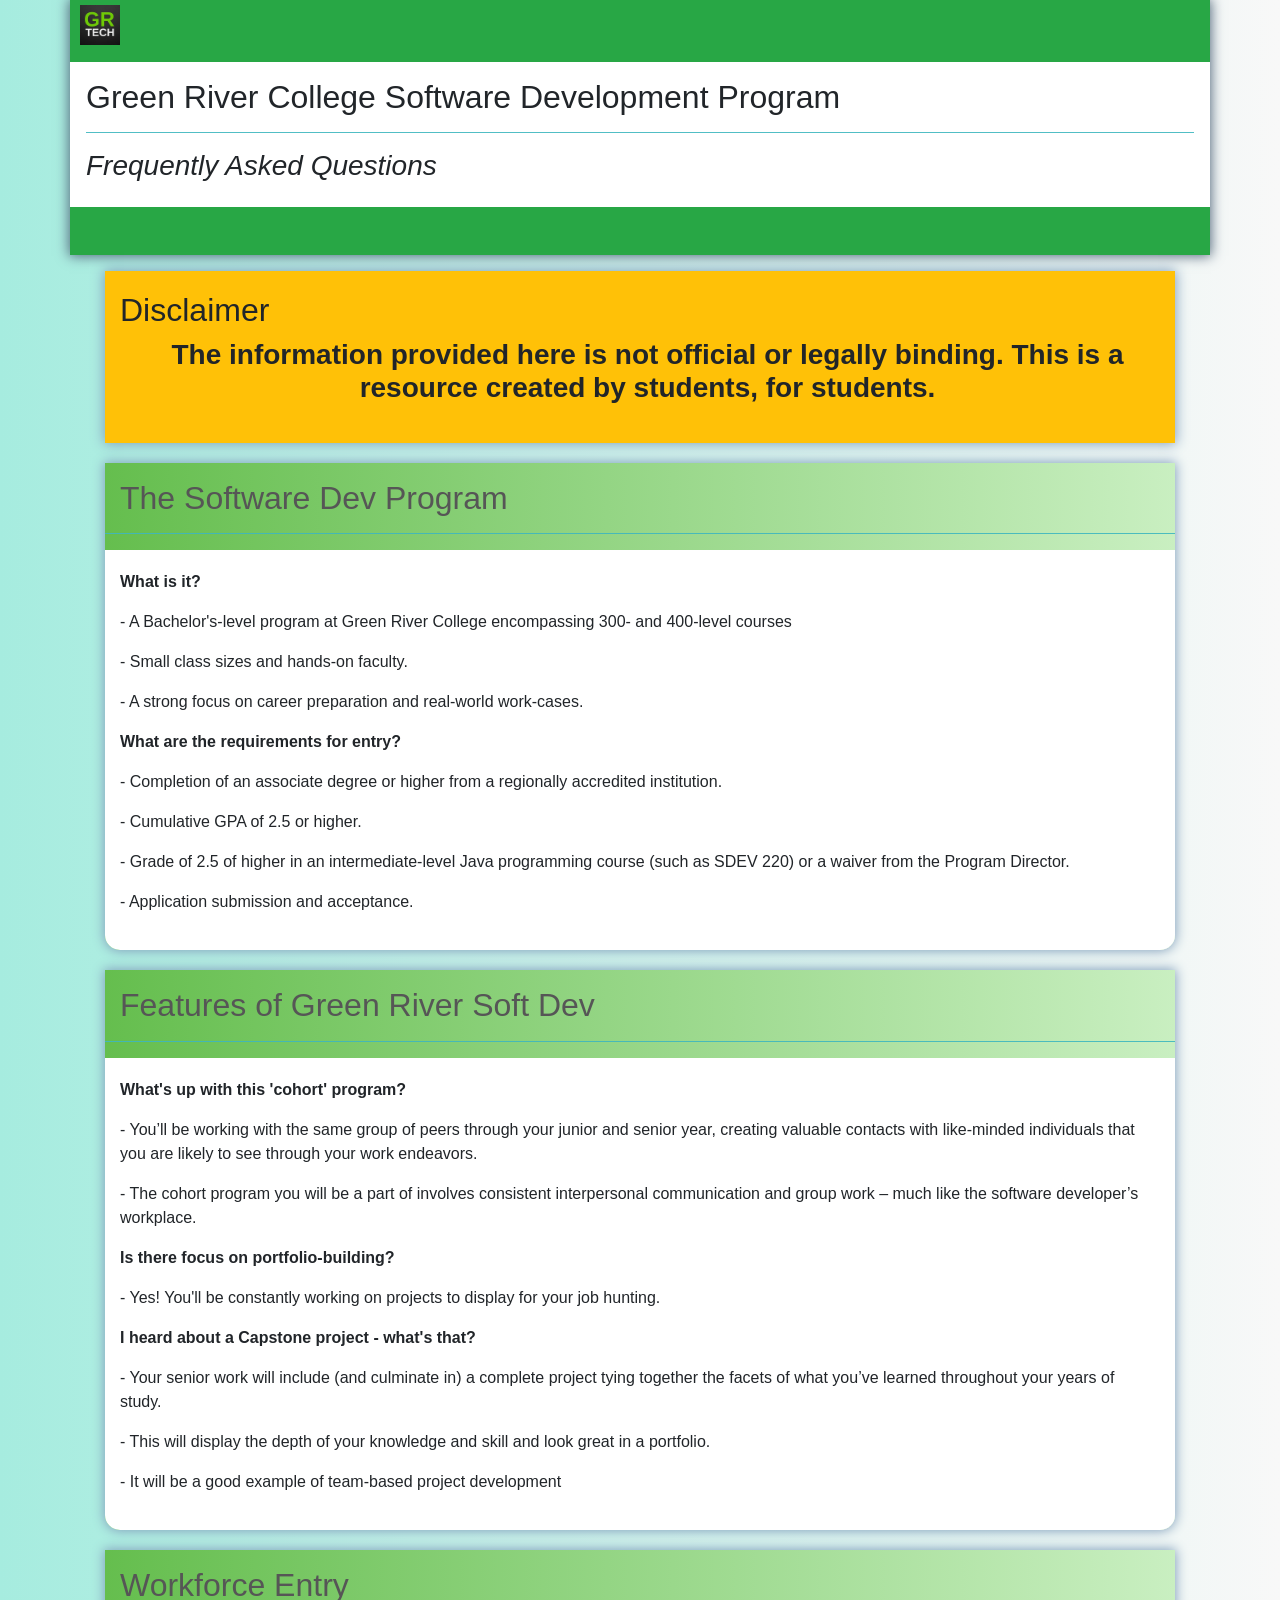
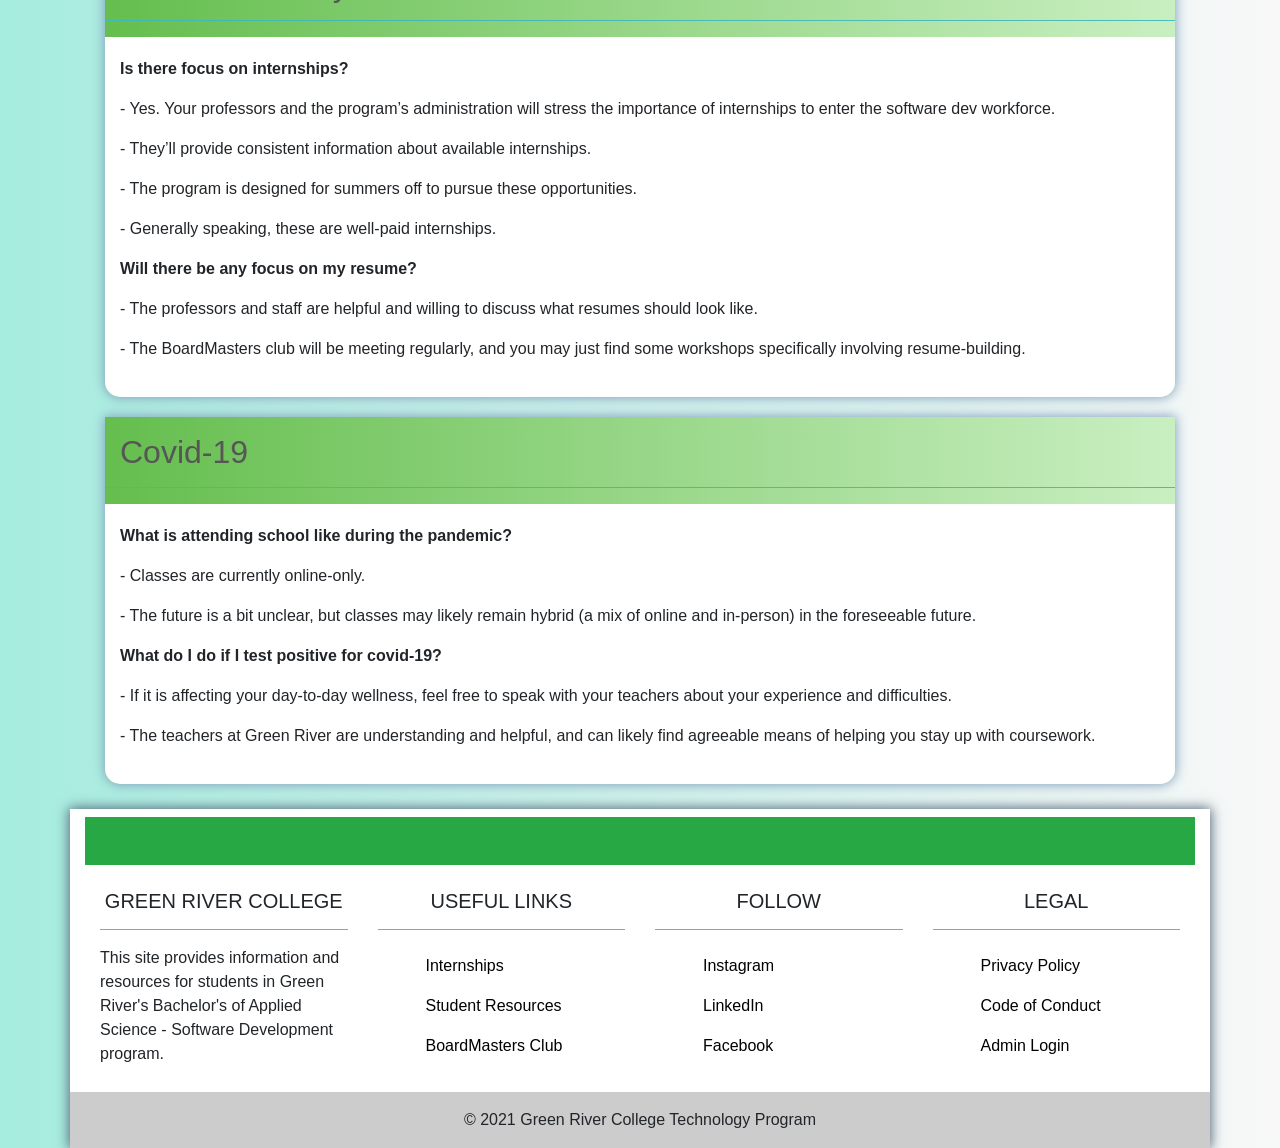
<file: Conor/starterBuildGRGG_type2/index.html>
<!--
    FAQ Page
    Author: Green River Guilty Gibbons
    Modified by: Conor O'Brien
    10/9/2021
-->


<!DOCTYPE html>
<html lang="en">

<head>

    <!-- Required meta tags -->
    <meta charset="utf-8">
    <meta name="viewport" content="width=device-width, initial-scale=1, shrink-to-fit=no">

    <!-- Bootstrap CSS -->
    <link rel="stylesheet" href="https://stackpath.bootstrapcdn.com/bootstrap/4.3.1/css/bootstrap.min.css"
          integrity="sha384-ggOyR0iXCbMQv3Xipma34MD+dH/1fQ784/j6cY/iJTQUOhcWr7x9JvoRxT2MZw1T" crossorigin="anonymous">
    <link rel="stylesheet" href="styles/styles.css" >

    <title>Green River Tech FAQ</title>

    <!--  Favicon  -->
    <link rel="icon" type="img/jpg" href="images/grtech.jpg" >

</head>

<body class="container-fluid" >

    <!--header stuff-->
    <header class="container box-shadows" > <!--sticky top looks cool but is pretty unrealistic for this usage-->

        <nav id="top-nav" >
            <a class="navbar-brand" href="https://www.software.greenrivertech.net/">
                <img id="gr-tech-image" src="images/grtech.jpg" class="img-responsive" alt="green river tech logo" >
            </a>
        </nav>

        <div id="header-content" class="jumbotron-fluid  rounded-0 ">
            <div class="container spacing-header">
                <h2 class="">Green River College Software Development Program</h2>
                <hr>
                <h3><em>Frequently Asked Questions</em></h3>
            </div>
            <!--add a band of color @ bottom of header of footer-->
            <div class="container color-band">
                <div class="row py-4 d-flex align-items-center"></div>
            </div>
        </div>



    </header>

    <!--main page content-->
    <article class="container flex-column" >

        <ul>
            <!--disclaimer box-->
            <li id="disclaimer" class="container bg-warning box-shadows2 li-margin">
                <h2 class="row text-center">Disclaimer</h2>
                <h3 id="disclaimer-text"><strong>The information provided here is not official or legally binding.
                    This is a resource created by students, for students.</strong></h3>
            </li>

            <!--categories, questions, answers-->
            <li class="container box-shadows2 li-margin content-li">
                <h2 class="row h2-style">The Software Dev Program</h2>
                <hr>
                <div class="container bg-white pad-q-and-a">
                    <p class="question">What is it?</p>
                    <p class="answer">- A Bachelor's-level program at Green River College encompassing 300-
                        and 400-level courses</p>
                    <p class="answer">- Small class sizes and hands-on faculty.</p>
                    <p class="answer">- A strong focus on career preparation and real-world work-cases.</p>
                    <p class="question">What are the requirements for entry?</p>
                    <p class="answer">- Completion of an associate degree or higher from a regionally
                        accredited institution.</p>
                    <p class="answer">- Cumulative GPA of 2.5 or higher.</p>
                    <p class="answer">- Grade of 2.5 of higher in an intermediate-level Java programming course
                        (such as SDEV 220) or a waiver from the Program Director.</p>
                    <p class="answer">- Application submission and acceptance.</p>
                </div>

            </li>

            <li class="container box-shadows2 li-margin content-li">
                <h2 class="row h2-style">Features of Green River Soft Dev</h2>
                <hr>
                <div class="container bg-white pad-q-and-a">
                    <p class="question">What's up with this 'cohort' program?</p>
                    <p class="answer">- You’ll be working with the same group of peers through your junior and senior
                        year, creating valuable contacts with like-minded individuals that you are likely to see
                        through your work endeavors. </p>
                    <p class="answer">- The cohort program you will be a part of involves consistent interpersonal
                        communication and group work – much like the software developer’s workplace. </p>
                    <p class="question">Is there focus on portfolio-building?</p>
                    <p class="answer">- Yes! You'll be constantly working on projects to display for your job hunting.</p>
                    <p class="question">I heard about a Capstone project - what's that?</p>
                    <p class="answer">- Your senior work will include (and culminate in) a complete project tying
                        together the facets of what you’ve learned throughout your years of study. </p>
                    <p class="answer">- This will display the depth of your knowledge and skill and look
                        great in a portfolio. </p>
                    <p class="answer">- It will be a good example of team-based project development </p>
                </div>
            </li>

            <li class="container box-shadows2 li-margin content-li">
                <h2 class="row h2-style">Workforce Entry</h2>
                <hr>
                <div class="container bg-white pad-q-and-a">
                    <p class="question">Is there focus on internships?</p>
                    <p class="answer">- Yes. Your professors and the program’s administration will stress the importance
                        of internships to enter the software dev workforce. </p>
                    <p class="answer">- They’ll provide consistent information about available internships.</p>
                    <p class="answer">- The program is designed for summers off to pursue these opportunities.</p>
                    <p class="answer">- Generally speaking, these are well-paid internships.</p>
                    <p class="question">Will there be any focus on my resume?</p>
                    <p class="answer">- The professors and staff are helpful and willing to discuss what resumes should
                        look like.</p>
                    <p class="answer">- The BoardMasters club will be meeting regularly, and you may just find some
                        workshops specifically involving resume-building.</p>
                </div>
            </li>

            <li class="container box-shadows2 li-margin content-li">
                <h2 class="row h2-style">Covid-19</h2>
                <hr>
                <div class="container bg-white pad-q-and-a">
                    <p class="question">What is attending school like during the pandemic?</p>
                    <p class="answer">- Classes are currently online-only.</p>
                    <p class="answer">- The future is a bit unclear, but classes may likely remain hybrid (a mix of
                        online and in-person) in the foreseeable future.</p>
                    <p class="question">What do I do if I test positive for covid-19?</p>
                    <p class="answer">- If it is affecting your day-to-day wellness, feel free to speak with your
                        teachers about your experience and difficulties.</p>
                    <p class="answer">- The teachers at Green River are understanding and helpful, and can likely find
                        agreeable means of helping you stay up with coursework.</p>
                </div>
            </li>

        </ul>

    </article>


    <!--footer-->
    <footer class="container box-shadows">

        <!--add a band of color @ top of footer-->
        <div class="container color-band">
            <div class="row py-4 d-flex align-items-center"></div>
        </div>

        <!--footer links-->
        <div class="container text-center">

            <div  class="row mt-4">
                <div class="col">
                    <h5>GREEN RIVER COLLEGE</h5>
                    <hr>
                    <p class="footer-links">This site provides information and resources
                        for students in Green River's Bachelor's of
                        Applied Science - Software Development
                        program.</p>
                </div>
                <div class="col">
                    <h5>USEFUL LINKS</h5>
                    <hr>
                    <ul class="footer-links">
                        <li><a href="https://www.itconnect.greenrivertech.net/internships" target="_blank">Internships</a></li>
                        <li><a href="https://www.itconnect.greenrivertech.net/studentResources" target="_blank">Student Resources</a></li>
                        <li><a href="https://www.boardmasters.greenriverdev.com/" target="_blank">BoardMasters Club</a></li>
                        <!--Should I have a help link here that links to same page? Prob no-->
                    </ul>

                </div>
                <div class="col">
                    <h5>FOLLOW</h5>
                    <hr>
                    <ul class="footer-links">
                        <li><a href="https://instagram.com/greenrivertech/" target="_blank">Instagram</a></li>
                        <li><a href="https://www.linkedin.com/groups/6781985" target="_blank">LinkedIn</a></li>
                        <li><a href="https://www.facebook.com/greenrivertechnologyprograms" target="_blank">Facebook</a></li>
                    </ul>
                </div>
                <div class="col">
                    <h5>LEGAL</h5>
                    <hr>
                    <ul class="footer-links">
                        <li><a href="https://www.greenriver.edu/about-us/website/privacy-notice.htm" target="_blank">Privacy Policy</a></li>
                        <li><a href="https://www.greenriver.edu/student-affairs/financial-aid/ethical-principles-and-code-of-conduct.htm"
                           target="_blank">Code of Conduct</a></li>
                        <!--THIS POINTS NOWHERE SO FAR-->
                        <li><a href="/" target="_blank">Admin Login</a></li>
                    </ul>
                </div>

            </div>

        </div>


        <div class="footer-copyright text-center py-3">© 2021 Green River College Technology Program</div>

    </footer>

</body>

</html>
</file>
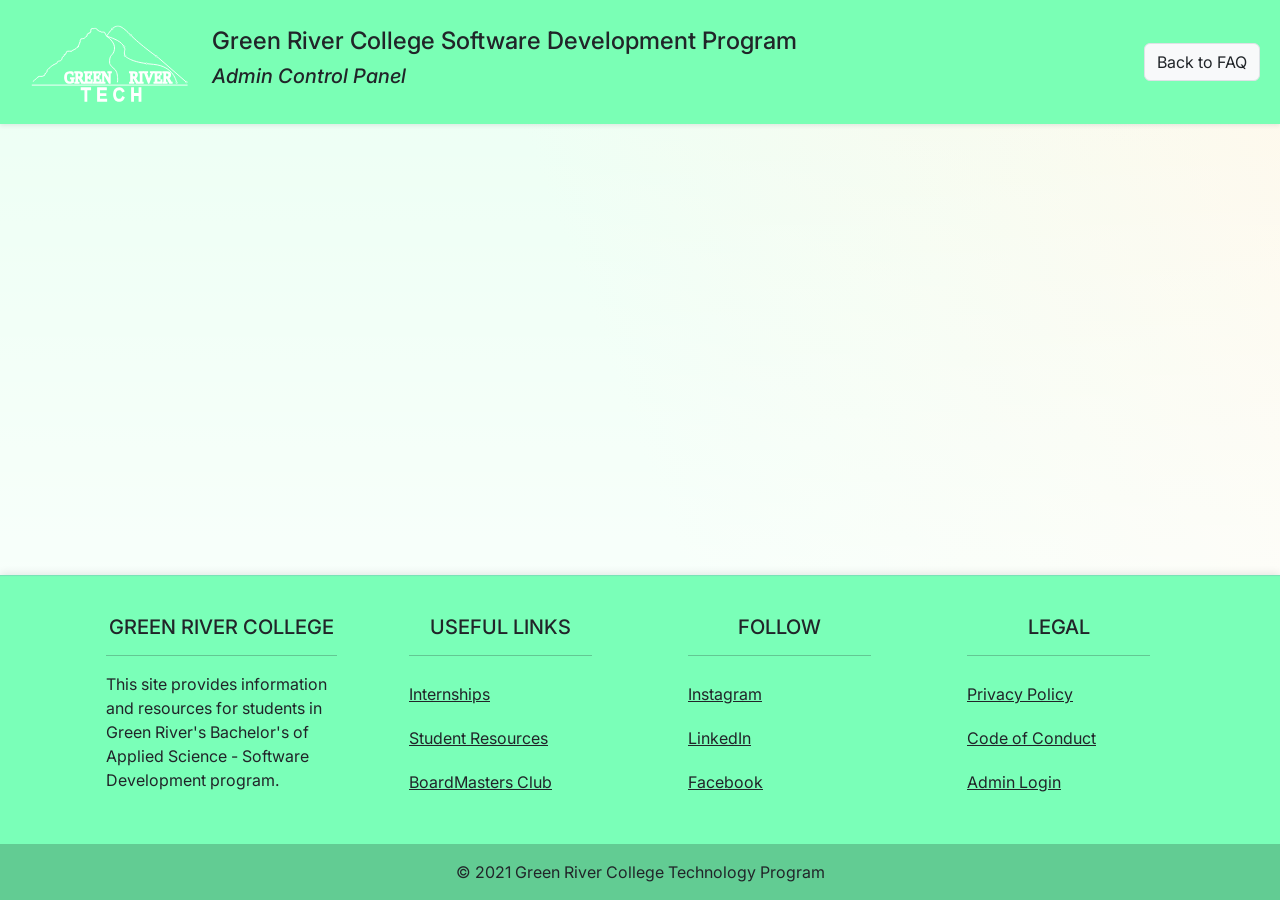
<file: admin/adminPanel.html>
<!--
    Gr-Guilty-Gibbons FAQ
    Kevin, Conor, Pat
    SDEV 305 2021
    adminPanel.html
-->

<!DOCTYPE html>
<html lang="en">

<head>
    <meta charset="UTF-8">
    <meta name="viewport" content="width=device-width, initial-scale=1, shrink-to-fit=no">

    <!--    Page Font-->
    <link rel="preconnect" href="https://fonts.googleapis.com">
    <link rel="preconnect" href="https://fonts.gstatic.com" crossorigin>
    <link href="https://fonts.googleapis.com/css2?family=Inter:wght@100;200;300;400;500;600;700;800;900&display=swap"
          rel="stylesheet">

    <!--    Bootstrap Styles and Main Styles-->
    <link href="https://cdn.jsdelivr.net/npm/bootstrap@5.1.1/dist/css/bootstrap.min.css" rel="stylesheet">
    <link rel="stylesheet" href="../styles/styles.css">

    <!-- Kevin's CSS, Next Two Lines -->
    <link rel="stylesheet" href="../styles/questionButtonAndForm_styles.css">
    <link rel="stylesheet" href="../styles/questionButtonAndForm_responsiveStyles.css">

    <!--  Favicon  -->
    <link rel="icon" type="img/jpg" href="../images/img.png" >

    <title>GR TECH ADMIN PANEL</title>
</head>

<body class="d-flex flex-column min-vh-100 justify-content-center">

<!--This is the page nav header-->
<nav class="navbar navbar-expand-lg navbar-light bg-light shadow-sm pt-3 pb-3">
    <div class="container-fluid">

        <a class="navbar-brand ps-3" href="https://www.software.greenrivertech.net/" target="_blank">
            <img src="../images/grtechlogo.svg" alt="GRTech Logo"  width="160"  class="d-inline-block align-text-top">
        </a>

        <h3 class="d-block d-lg-none d-xl-none d-xxl-none">Green River College Soft Dev Program<br><em>Admin Control Panel</em></h3>

        <!--hamburger not needed for admin yet, maybe later though? keeping it for the spacing it holds-->
        <button class="navbar-toggler invisible" type="button" data-bs-toggle="collapse" data-bs-target="#navbarNavDropdown"
                aria-controls="navbarNavDropdown" aria-expanded="false" aria-label="Toggle navigation">
            <span class="navbar-toggler-icon"></span>
        </button>

        <div class="collapse navbar-collapse" id="navbarNavDropdown">

            <!--For logo, GRC SDEV PROG title, and FAQ title-->
            <ul class="navbar-nav">
                <li class="px-md-4 px-lg-4 px-xl-4 d-none d-lg-block d-xl-block d-xxl-block">
                    <h4>Green River College Software Development Program</h4>
                    <h5><em>Admin Control Panel</em></h5>
                </li>
            </ul>

            <!--   Spacer-->
            <ul class="navbar-nav" id="spacer">
            </ul>
        </div>

        <!--back to faq button-->
        <form id="search-mobile-nudge" class="px-md-2  px-lg-2 px-xl-2 py-sm-2 py-xs-2 mt-3" action="../index.html" method="post">
            <div class="input-group mb-3">
                <button id="search-btn" type="submit" class="input-group-text btn-success" > Back to FAQ</button>
            </div>
        </form>

    </div>
</nav>
<!--Nav ends here-->



<!--Control Panel Content Here-->


<!--Footer begins here-->
<footer class="bg-light text-center text-lg-start footer mt-auto py-3 pb-0">

    <!-- Grid container -->
    <div class="container p-4  ">

        <!--Grid row-->
        <div class="row ">

            <!--Grid column-->
            <div class="col-lg-3 col-md-6 mb-4 mb-md-0 px-4">
                <h5 class="text-uppercase text-center">Green River College</h5>
                <hr>
                <p class="footer-links">This site provides information and resources
                    for students in Green River's Bachelor's of
                    Applied Science - Software Development
                    program.</p>
            </div>

            <!--Grid column-->
            <div class="col-lg-3 col-md-6 mb-4 mb-md-0 px-5">
                <h5 class="text-uppercase mb-0 text-center">Useful Links</h5>
                <hr>
                <ul class="footer-list footer-links">
                    <li>
                        <a class="text-dark" href="https://www.itconnect.greenrivertech.net/internships" target="_blank">Internships</a>
                    </li>
                    <li>
                        <a class="text-dark" href="https://www.itconnect.greenrivertech.net/studentResources" target="_blank">Student Resources</a>
                    </li>
                    <li>
                        <a class="text-dark" href="https://www.boardmasters.greenriverdev.com/" target="_blank">BoardMasters Club</a>
                    </li>
                </ul>
            </div>

            <!--Grid column-->
            <div class="col-lg-3 col-md-6 mb-4 mb-md-0 px-5">
                <h5 class="text-uppercase text-center">Follow</h5>
                <hr>

                <!--Links to associated linkedIn/Instagram/Facebook pages -->
                <ul class="footer-list mb-0 footer-links">
                    <li>
                        <a class="text-dark" href="https://www.instagram.com/greenriverc/" target="_blank">Instagram</a>
                    </li>
                    <li>
                        <a class="text-dark" href="https://www.linkedin.com/school/green-river-community-college/" target="_blank">LinkedIn</a>
                    </li>
                    <li>
                        <a class="text-dark" href="https://www.facebook.com/greenriverdevs/" target="_blank">Facebook</a>
                    </li>
                </ul>
            </div>

            <!--Grid column-->
            <div class="col-lg-3 col-md-6 mb-4 mb-md-0 px-5">
                <h5 class="text-uppercase text-center">Legal</h5>
                <hr>

                <!--Links to FinAid/Ethics pages -->
                <ul class="footer-list mb-0 footer-links pl-3">
                    <li>
                        <a class="text-dark" href="https://www.greenriver.edu/about-us/website/privacy-notice.htm" target="_blank">Privacy Policy</a>
                    </li>
                    <li>
                        <a class="text-dark" href="https://www.greenriver.edu/student-affairs/financial-aid/ethical-principles-and-code-of-conduct.htm"
                           target="_blank">Code of Conduct</a>
                    </li>

                    <li>
                        <a class="text-dark" href="https://gr-guilty-gibbons.greenriverdev.com/admin/adminLogin.php" target="_blank">Admin Login</a>
                    </li>
                </ul>
            </div>
            <!--Grid column-->

        </div>
        <!--Grid row-->
    </div>
    <!-- Grid container -->

    <!-- Copyright -->
    <div class="text-center p-3" style="background-color: rgba(0, 0, 0, 0.2);">
        © 2021 Green River College Technology Program
    </div>
    <!-- Copyright -->
</footer>
<!--End footer here-->

<!-- Optional JavaScript -->
<!-- jQuery first, then Popper.js, then Bootstrap JS -->
<script src="https://code.jquery.com/jquery-3.3.1.slim.min.js"
        integrity="sha384-q8i/X+965DzO0rT7abK41JStQIAqVgRVzpbzo5smXKp4YfRvH+8abtTE1Pi6jizo"
        crossorigin="anonymous"></script>
<script src="https://cdnjs.cloudflare.com/ajax/libs/popper.js/1.14.7/umd/popper.min.js"
        integrity="sha384-UO2eT0CpHqdSJQ6hJty5KVphtPhzWj9WO1clHTMGa3JDZwrnQq4sF86dIHNDz0W1"
        crossorigin="anonymous"></script>
<script src="https://cdn.jsdelivr.net/npm/bootstrap@5.1.1/dist/js/bootstrap.bundle.min.js"></script>

<!-- Kevin's Script Below -->
<script src="../scripts/questionButtonAndForm_script.js"></script>


</body>
</html>
</file>
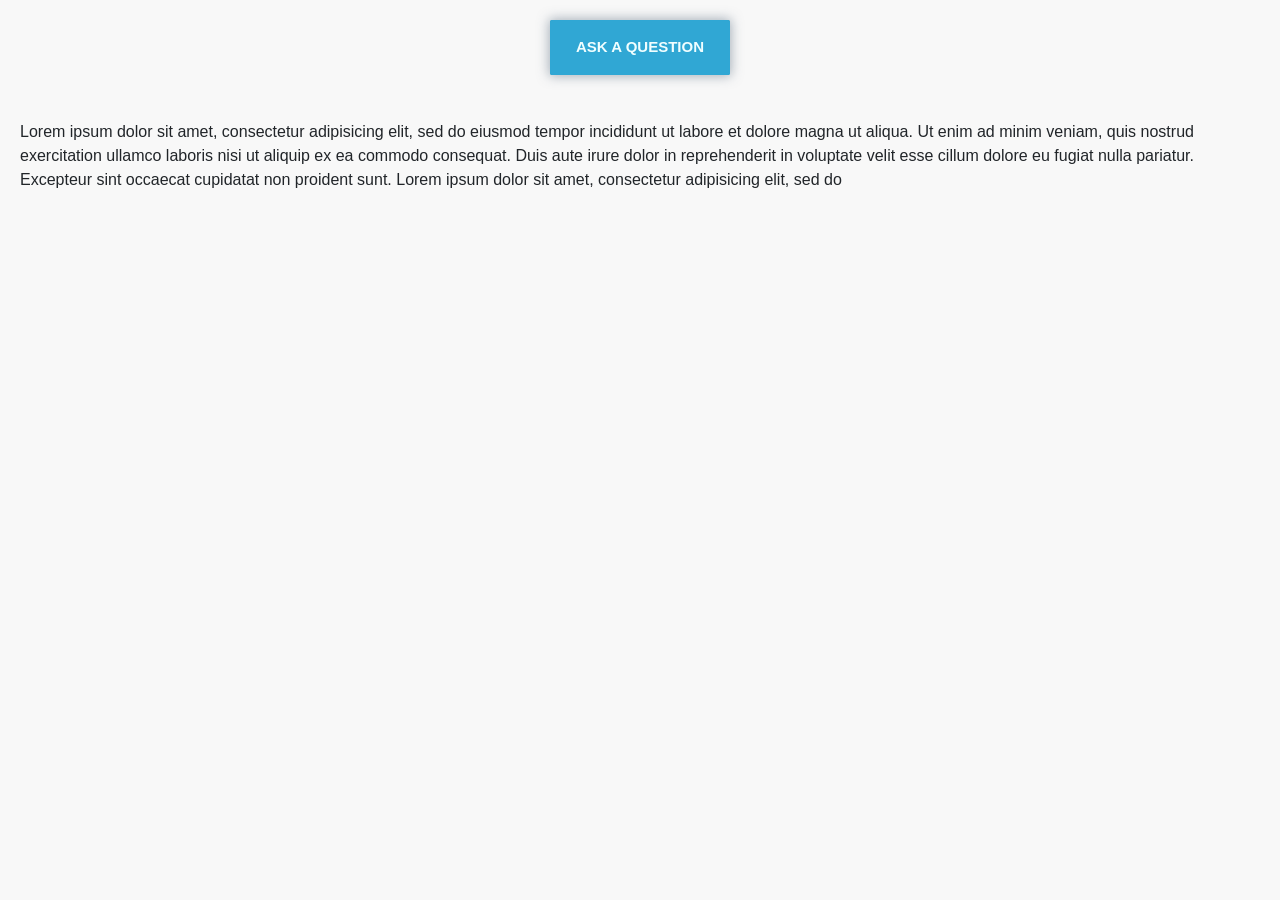
<file: Kevin/questionButtonAndForm_index.html>
<!DOCTYPE html>
<!--
Kevin Price for SDEV305 GreenRiverGuiltyGibbons
October 14, 2021
Sprint 1 for GRTech FAQ
-->
<html lang="en">
<head>
  <meta charset="UTF-8">
  <meta name="viewport" content="width=device-width, initial-scale=1.0">
  <link rel="stylesheet" href="questionButtonAndForm_reset.css">
  <!-- Bootstrap -->
  <link rel="stylesheet" href="https://stackpath.bootstrapcdn.com/bootstrap/4.3.1/css/bootstrap.min.css" integrity="sha384-ggOyR0iXCbMQv3Xipma34MD+dH/1fQ784/j6cY/iJTQUOhcWr7x9JvoRxT2MZw1T" crossorigin="anonymous">
  <link rel="stylesheet" href="questionButtonAndForm_styles.css">
  <link rel="stylesheet" href="questionButtonAndForm_responsiveStyles.css">
  <title>Question Button And Form</title>
</head>
  <body>
    <!-- id naming conventions from buttons to their containers must match the first -->
    <!-- two words or else it breaks the javascript!!! -->
    <div id="button-question-container" class="all-buttons-container">
      <div id="button-question" class="button-hover-noTransition all-buttons">
         ASK A QUESTION
      </div>
    </div>

    <span id="message-sent">Your question has been sent</span>

    <form id="form-question" class="d-block form-group" method="get">
      <!-- container for form elements -->
      <div id="question-div" class="form-group">
        <span class="error" id="error-question">Please Enter Question</span>
        <textarea class="form-control" id="question-entry" rows="8" cols="40" placeholder="Ask a Question"></textarea>
        <span class="error" id="error-email">Please Enter Email</span>
        <input type="email" class="form-control" id="email-entry" placeholder="Contact Email">
        <!-- id naming conventions from buttons to their containers must match the first -->
        <!-- two words or else it breaks the javascript!!! -->
        <button type="button" id="button-submit-container" class="all-buttons-container">
          <div id="button-submit" class="button-hover-noTransition all-buttons">
            <!-- absolutely will not work if the text is encapsulated in anything -->
            SUBMIT QUESTION
          </div>
        </button>
      </div>
    </form>

    <!-- for testing if everyhting below the form gets pushed down correctly -->
    <p>Lorem ipsum dolor sit amet, consectetur adipisicing elit, sed do eiusmod tempor incididunt ut labore et dolore magna ut aliqua. Ut enim ad minim veniam, quis nostrud exercitation ullamco laboris nisi ut aliquip ex ea commodo consequat. Duis aute irure dolor in reprehenderit in voluptate velit esse cillum dolore eu fugiat nulla pariatur. Excepteur sint occaecat cupidatat non proident sunt. Lorem ipsum dolor sit amet, consectetur adipisicing elit, sed do</p>

    <script src="https://code.jquery.com/jquery-3.3.1.slim.min.js" integrity="sha384-q8i/X+965DzO0rT7abK41JStQIAqVgRVzpbzo5smXKp4YfRvH+8abtTE1Pi6jizo" crossorigin="anonymous"></script>
    <script src="https://cdnjs.cloudflare.com/ajax/libs/popper.js/1.14.7/umd/popper.min.js" integrity="sha384-UO2eT0CpHqdSJQ6hJty5KVphtPhzWj9WO1clHTMGa3JDZwrnQq4sF86dIHNDz0W1" crossorigin="anonymous"></script>
    <script src="https://stackpath.bootstrapcdn.com/bootstrap/4.3.1/js/bootstrap.min.js" integrity="sha384-JjSmVgyd0p3pXB1rRibZUAYoIIy6OrQ6VrjIEaFf/nJGzIxFDsf4x0xIM+B07jRM" crossorigin="anonymous"></script>
    <script src="questionButtonAndForm_script.js"></script>
  </body>
</html>
</file>
<file: styles/styles.css>
:root {
    --bs-light-rgb: 122, 255, 181;
}


/*MAIN STYLES*/

body {
    font-family: Inter, sans-serif;
    background-image: linear-gradient(180deg, rgba(255,255,255,0), white),linear-gradient(70deg, #ebfff3 50%, #fff8ea);
}

hr {
    background-color: rgba(49, 156, 164, 0.89);
}

footer {
    background-image: linear-gradient(0deg, rgb(122, 255, 184) 99.5%, rgb(119, 215, 181));
    box-shadow: 0 -.15rem .5rem rgba(0,0,0,.09);
}

footer ul {
    padding-left: 0;
}

a {
    color: #343434;
}

a:hover {
    color: #565656;
}

/*CLASS STYLES*/


.bg-light {
    background-color: #1e7e34;
}

.card-body {
    background-color:#FFD8B2;
}

.accordion {
    margin-top:25px;
    margin-bottom:25px;
}

.accordion-header {
    background-color: #f5fff7;
}

.h2 {
    background-color: #f5fff7;
}

.accordion a {
    overflow-wrap: break-word;
}


.accordion-button {
    background-color: #c9fde0;
}

.accordion-body {
    background-image: linear-gradient(195deg, #fef7e5 75%, rgba(254, 247, 229,0.2));
}

.accordion-button:not(.collapsed) {
    color:black;
    background-color: #c9fde0;
}

.box-shadows {
    box-shadow: 0 0 12px 1px rgb(81 102 122);
}

.box-shadows2 {
    box-shadow: 0 0 8px 1px rgb(132 161 189);
}

.footer-links li {
    padding-top: 10px;
    padding-bottom: 10px;
}

.footer-list {
    list-style-type: none;
}

.question {
    font-weight: bold;
}

.answer {
    padding-left: 2rem;
}

.category {
    margin-top: 2rem;
    margin-left: auto;
    margin-right: auto;
}

.navbar-brand {
    margin-right: 0;
}

.card {
    max-width: 400px;
    background-color: #dadada;
    padding: 60px 40px 40px;
    margin: 50px auto 25px;
    -moz-border-radius: 15px;
    -webkit-border-radius: 15px;
    border-radius: 15px;
}

.card2 {
    max-width: 800px;
}

.btn-admin {
    height: 40px;
    width: 100%;
    align-items: center;
    justify-content: center;
    border-radius: 4px;
    background-color: rgb(134, 203, 231);
}

.search-text {
    font-size: smaller;
}

.toast {
    position: absolute;
    top: 6rem;
    left: 50%;
    transform: translate(-50%, 0);
    text-align: center;
    text-align: -moz-center;
    text-align: -webkit-center;
    font-size: larger;
}


/*ID STYLES*/

#catNew, #emailNew {
    display: none;
}

#disclaimer {
    text-align: center;
    padding: 1rem;
}

#disclaimer-text {
    font-weight: bold;
    font-size: 1.2rem;
    margin: 0;
}

#spacer {
    margin-right: auto;
    margin-left: auto;
}

#adminLogin {
    margin: 2rem auto auto auto;
}

/* Paperclips */

.paperClips {
    /* search results and index version */
    cursor: pointer;
    margin-left: 10px;
    width: 25px;
    height: 25px;
}

.paperClips-sr {
    /* search results version only */
    position: absolute;
    left: -40px;
    top: 14px;
}

.paperClips-ind {
    /* index results version only */
    position: absolute;
    left: -62px;
    top: -1px;
    z-index: 3;
}

.headers-relative-pos {
    position: relative;
}

#missing-question-id {
    font-weight: bold;
}

/* add some margin to even out the faq */
.search-margin-even {
    margin-left: 73px;
}

/* mod width and margin of search in desktop to center title and nav links in desktop */
/* prevents scruntching the  nav links */
@media screen and (min-width: 767px) and (max-width: 1000px) {
    .navbar-toggler {
        margin-left: 150px;
    }

    .search-width {
        width: 190px;
        margin-left: -10px;
    }
    .navbar-brand {
        margin-right: -20px;
    }
}

@media screen and (min-width: 1000px) and (max-width: 1040px) {
    .search-width {
        width: 200px;
        margin-left: -10px;
    }
    .navbar-brand {
        margin-right: -20px;
    }
}

@media screen and (min-width: 1040px) and (max-width: 1090px) {
    .search-width {
        width: 225px;
        margin-left: -10px;
    }
    .navbar-brand {
        margin-right: -10px;
    }
}

@media screen and (min-width: 1090px) and (max-width: 1185px) {
    .search-width {
        width: 265px;
        margin-left: -50px;
    }
}

@media screen and (min-width: 1185px) and (max-width: 1220px) {
    .search-width {
        width: 295px;
        margin-left: -90px;
    }
}

@media screen and (min-width: 1220px) {
    .search-width {
        margin-left: -110px;
    }
}

/* animation for paperclip clicks */
@keyframes paperClipClicked {
    0% {
        transform: scale(1);
    }
    50% {
        transform: scale(0.9);
    }
    100% {
        transform: scale(1);
    }
}
.paperClipsAnim {
    animation: paperClipClicked  0.3s forwards ease-in-out;
}

/* ########################## */
@media screen and (max-width: 370px) {
    /* .accordion-item */
    .accordion {
        width: 315px;
    }
}

@media screen and (min-width: 370px) and (max-width: 400px) {
    /* .accordion-item */
    .accordion {
        width: 330px;
    }
}

@media screen and (min-width: 400px) and (max-width: 767px) {
    /* .accordion-item */
    .accordion {
        width: 360px;
    }
}
</file>
<file: styles/questionButtonAndForm_styles.css>
@charset "utf-8";
/* Kevin Price for SDEV305 GreenRiverGuiltyGibbons */
/* Sprint 1 for GRTech FAQ */
/* October 14, 2021 */

:root {
    --button-background-color: rgb(163, 217, 240);
}

/* setup basic styles for body */
#kevin-container {
    position: relative;
    padding: 20px;
    display: flex;
    flex-direction: column;
    align-items: center;
    justify-content: center;
    /* this needs to get changed on rollin and rollout */
    margin-bottom: -24px;
}

/* ################################# */
/* start the form here on page-load */
#form-question {
    max-height: 0px;
    transform: scaleY(0);
    opacity: 0;
    display: flex;
    border: solid 1px rgba(82, 157, 137, 0.28);
    padding: 0 30px 8px 30px;
    border-radius: 4px;
    font-weight: 600;
    box-shadow: 0px 4px 5px 1px rgba(212, 197, 221, 0.1);
    /* position: relative; */
}

/* ########################################### */
/*                   buttons                   */
.all-buttons {
    /* only color and shadow is animated via hover transition*/
    width: 100%;
    height: 100%;
    display: flex;
    align-items: center;
    justify-content: center;
    box-shadow: 0px 2px 3px 1px rgba(139, 129, 140, 0.2);
    background-color: rgb(162, 219, 238);
    border: solid 1px rgba(85, 158, 182, 0.22);
    border-radius: 4px;
    font-family: arial, sans-serif;
    font-weight: 600;
    color: rgb(33, 37, 41);
    font-size: 16px;
}

/* ################################################### */
/* buttons containers, this is what gets resized in js */
.all-buttons {
    /* only size is animated via keyframe animation*/
    width: 180px;
    /* if height gets change, update window.addEventListener("resize", function(event) in js */
    height: 55px;
    display: flex;
    align-items: center;
    justify-content: center;
    border-radius: 4px;
    /* would prefer no color here, but it's the only way */
    /* to prevent edge flicker in firefox */
    background-color: rgb(48, 167, 212);
}

#button-submit {
    width: 180px;
    /* if height gets change, update window.addEventListener("resize", function(event) in js */
    height: 55px;
    border-radius: 4px;
    /* would prefer no color here, but it's the only way */
    /* to prevent edge flicker in firefox */
    /* background-color: rgb(48, 167, 212);
    background-color: rgb(212, 48, 210); */
}

/* needs to happen immediately upon hover */
.button-hover-noTransition:hover {
    cursor: pointer;
}

/* ###################################################### */
/* everything that must transition with a fade upon hover */
.all-buttons:hover {
    /* box-shadow: 0px 0px 7px 1px rgba(99, 135, 126, 0.55); */
    box-shadow: 0px 2px 5px 1px rgba(134, 123, 136, 0.3);
    color: rgb(4, 5, 5);
    background-color: rgb(134, 203, 231);
}

/* ###################################################### */
/* buttons and confirmation message active border */
.btn-question:focus, #message-sent:focus,
.btn-submit:focus {
    border: solid 1px rgba(122, 161, 207, 0.5);
    outline: none;
    box-shadow: 0 0 0 4.5px rgb(191, 219, 252);
}

/* ############################################ */
/* button_question click scale-in-out animation */
@keyframes button_question_click {
    0% {
        transform: scale(1);
    }
    50% {
        transform: scale(0.97);
    }
    100% {
        transform: scale(1);
    }
}
.button-click {
    animation: button_question_click 0.3s;
}

/* ############################ */
/* red color for error emssages */
.error {
    color: rgb(214, 60, 60);
}

/* ########################################## */
/* some issues that will vary depending */
/* on version of bootstrap used, and  */
/* on location of form and button in the page */
#button-question-container {
  margin: 3px 0 0 0;
}

#kevin-container {
    padding-top: 24px;
}

#message-sent {
    position: relative;
    visibility: hidden;
    /* cursor: pointer; */
    margin: 12px 0 7px 0;
    padding: 0 7px 0 7px;
    font-size: 16px;
    width: 350px;
    /* width: 380px; */
    height: 28px;

    display: flex;
    justify-content: center;
    overflow: hidden;
    /* align-items: center; */
    /* taken from .all-buttons */
    border-radius: 4px;
    box-shadow: 0px 2px 3px 1px rgba(139, 129, 140, 0.2);
    background-color: var(--button-background-color);
    border: solid 1px rgba(85, 158, 182, 0.22);
}

#message-sent::-webkit-scrollbar {
  display: none;
}

#email-entry {
    /*  this gets reffed in window.addEventListener("resize", function(event), if updated here, update there */
    margin-bottom: 25px;
}

#form-question {
    overflow: hidden;
}

/* only works in bootstrap 5 */
#button-submit-container {
  margin-bottom: 14px;
}

/* ########################## */
/* animation for form rollout */
@keyframes form_rollout {
    0% {
        transform-origin: top;
        opacity: 0;
        margin-top: 0px;
        margin-bottom: 0px;
        transform: scaleY(0);
        max-height: 0px;
    }
    80% {
        opacity: 1;
    }
    100% {
        transform-origin: top;
        opacity: 1;
        margin-top: 20px;
        margin-bottom: 20px;
        transform: scaleY(1);
        max-height: 610px;
    }
}
.rollout {
    animation: form_rollout 0.5s forwards ease-out;
}

/* ########################## */
/* animation for form rollin */
@keyframes form_rollin {
    0% {
        transform-origin: top;
        opacity: 1;
        margin-top: 20px;
        margin-bottom: 20px;
        transform: scaleY(1);
        max-height: 610px;
    }
    20% {
        opacity: 1;
    }
    100% {
        transform-origin: top;
        opacity: 0;
        margin-top: 0px;
        margin-bottom: 0px;
        transform: scaleY(0);
        max-height: 0px;
    }
}
.rollin {
    animation: form_rollin 0.7s forwards ease-out;
}

/* remove confirm message anim */
@keyframes remove_confirm {
    0% {
        opacity: 1;
    }
    100% {
        opacity: 0;
    }
}
.remove_confirm {
    animation: remove_confirm 0.3s forwards;
}

/* ######################################### */
/*    will need to move thse up once the lname and fname are implemented */
#question-div {
    position: relative;
}
#button-submit {
    position: absolute;
    bottom: -80px;

}

#email-entry {
    margin-bottom: 99px;
}

.all-buttons {
    background-color: var(--button-background-color);
}

#question-entry {
    resize: none;
}

/* doesn't work with enter key, does for click */
/* .all-buttons:active {
    transform: scale(98.5%);
} */
/* ######################################################################################################### debug undo */
/* #hide_iframe {
    width: 80px;
} */

#hide_iframe {
    /* position: absolute; */
    /* top: 0; */
    height: 28px;
    width: 245px;
    width: 310px;
    margin: 0;
    padding: 0;
    user-select: none;
    /* background-color: red; */
    margin-top: 4px;
    overflow: hidden;


}


#hide_iframe::-webkit-scrollbar {
  display: none;
}

/* #iframe-inside {
    background-color: red;
    background-color:red;
} */
#processing-message {
    position: absolute;
    visibility: hidden;
    user-select: none;
    top: 1px;
    z-index: 1;
    /* background-color: red; */
    background-color: var(--button-background-color);
    /* background-color: rgb(191, 45, 201); */
    font-size: 16px;
    /* padding: 0 15px; */
    width: 310px;
    font-weight: 400;
    display: flex;
    justify-content: center;
}

#the-x {
    position: absolute;
    cursor: pointer;
    padding: 0 5px;
    top: 1.5px;
    font-family: arial;
    right: 4px;
    font-weight: 500;
    transform: scaleX(130%);
    color: rgb(30, 94, 112);
}

#the-x:hover {
    color: rgb(6, 33, 41);
    user-select: none;
}


/* ##################################################################################### */
/* ############   in case js is turned off ############################################# */
#form-question {
    transform-origin: top;
    opacity: 1;
    margin-top: 20px;
    margin-bottom: 20px;
    transform: scaleY(1);
    max-height: 610px;
}
#error-lname {
    visibility: hidden;
}
#message-sent {
    visibility: visible;
}
</file>
<file: styles/questionButtonAndForm_responsiveStyles.css>
@charset "utf-8";
/* Kevin Price for SDEV305 GreenRiverGuiltyGibbons */
/* Sprint 1 for GRTech FAQ */
/* October 14, 2021 */
/* ############################################################ */
/*  bootstrap equivalent mobile to tablet col-, col-sm, col-md  */
@media screen and (max-width: 991px) {
    /* hover fades show no change on tablet and mobile */
    /* this must be exactly the same as #button_question */
    .all-buttons:hover, #message-sent:hover {
        box-shadow: 0px 2px 3px 1px rgba(139, 129, 140, 0.2);
        color: rgb(33, 37, 41);
        background-color: rgb(162, 219, 238);
    }
}
</file>
<file: styles/headerWidth_responsive.css>
@charset "utf-8";
/* Kevin Price for SDEV305 GreenRiverGuiltyGibbons */
/* Sprint 1 for GRTech FAQ */
/* October 13, 2021 */
/* ############################################################ */
/*  bootstrap equivalent mobile to tablet col-, col-sm, col-md  */
/* @media screen and (max-width: 991px)  { */
    /* hover fades show no change on tablet and mobile */
    /* this must be exactly the same as #button_question */
    /* #header-width {
        width: 1200px;
    }
} */

#nav-margin-bottom {
    margin-bottom: 11px;
}

#scoot-image {
    /* margin-left: -10px; */
    padding-left: 5px;
    /* margin: 0, 0, 0, -15px; */
}

#hamburger-nudge {
    margin-right: 8px;
}

#header-width {
    padding-left: 3px;
    padding-right: 3px;
}


@media screen and (max-width: 767px) {
    #header-width {
        width: 600px;
    }

    #search-mobile-nudge, #search-mobile-nudge1 {
        margin-left: 8px;
    }
}

@media screen and (min-width: 768px) and (max-width: 991px) {
    #header-width {
        width: 750px;
    }

}

@media screen and (min-width: 992px) and (max-width: 1199px) {
    #header-width {
        width: 1100px;
    }

}


@media screen and (min-width: 1200px) and (max-width: 1399px) {
    #header-width {
        width: 1330px;
    }

}

@media screen and (min-width: 1400px) {
    #header-width {
        width: 1650px;
    }

}
</file>
<file: Conor/starterBuildGRGG/styles/styles.css>
/*stylesheet*/


/*main tag styles*/

body {
    font-family: 'Roboto', sans-serif;
    background-color: #f8f8f8;
}

header {
    margin: 0 5% 2.5% 5%;
    background-color: #28a745;
    padding-bottom: 0.5rem;
}

footer {
    bottom: 0;
    padding-top: 0.5rem;
    margin-top: 2%;
}

ul {
    list-style-type: none;
}

li {
    padding: 0.5rem;
}

a {
    color: black;
}

a:hover {
    color: #676767;
}

hr {
    background-color: rgba(70, 206, 215, 0.89);
}


/*ID styles*/

#header-content {
    background-color: white;
}

#top-nav {
    padding-bottom: 20px;
}

#disclaimer {
    text-align: center;
    padding-left: 30px;
    margin-top: -15px;
}

#disclaimer-text {
    font-weight: bold;
}

#color-band {
    background-color: #28a745;
}

#gr-tech-image {
    height: 30px;
    width: 30px;
}

#top-nav, #header-content {
    margin: 0 -15px -8px;
}


#color-band {
    margin-top: -8px;
}




/*class styles*/

.box-shadows {
    box-shadow: 0 0 12px 1px rgb(81 102 122);
}

.box-shadows2 {
    box-shadow: 0 0 12px 1px rgb(132 161 189);
}

.footer-copyright {
    margin: 10px -15px 0;
    background-color: rgba(0,0,0,.2);
}

.wrapper {
    display: flex;
    flex-wrap: wrap;
    width: 100%;
}

.spacing-header {
    padding: 1rem;
}

.navbar-brand {
    padding-left: 10px;
}

.footer-links {
    text-align: left;
}

.li-margin {
    margin-left: -20px;
    margin-top: 20px;
}

.h2-style {
    padding-left: 30px;
    color: #565656;
}

.pad-q-and-a {
    padding-top: 20px;
    padding-bottom: 20px;
    border-radius: 0 0 15px 15px;
}

.content-li {
    padding: 1rem 0 0 0;
    background-image: linear-gradient(to right, #65be4e, #c9efc1);
    border-radius: 0 0 15px 15px;
}

.question {
    font-weight: bold;
}


/*trying to override container to allow for full-width. not working yet.*/
/*.container-custom {
    width: 100%;
    margin-right: -15px;
    margin-left: -15px;
}*/
</file>
<file: Conor/starterBuildGRGG_type2/styles/styles.css>
/*stylesheet*/


/*main tag styles*/

body {
    font-family: 'Roboto', sans-serif;
    /*background-color: #f8f8f8;*/
    background-image: linear-gradient(to right, #a6ecdf, #f8f8f8);
}

header {
    margin: 0 5% 2.5% 5%;
    background-color: #28a745;
    padding-bottom: 0.5rem;
}

footer {
    bottom: 0;
    padding-top: 0.5rem;
    margin-top: 2%;
    background-color: white;
}

ul {
    list-style-type: none;
}

li {
    padding: 0.5rem;
}

a {
    color: black;
}

a:hover {
    color: #676767;
}

hr {
    background-color: rgba(70, 206, 215, 0.89);
}


/*ID styles*/

#header-content {
    background-color: white;
}

#top-nav {
    padding-bottom: 20px;
}

#disclaimer {
    text-align: center;
    /*padding-left: 30px;*/
    padding: 20px 15px 30px 30px;
    margin-top: -15px;
}

#disclaimer-text {
    font-weight: bold;
}

#gr-tech-image {
    height: 40px;
    width: 40px;
}

#top-nav, #header-content {
    margin: 0 -15px -8px;
}


#color-band {
    margin-top: -8px;
}


/*class styles*/

.box-shadows {
    box-shadow: 0 0 12px 1px rgb(81 102 122);
}

.box-shadows2 {
    box-shadow: 0 0 12px 1px rgb(132 161 189);
}

.color-band {
    background-color: #28a745;
}

.footer-copyright {
    margin: 10px -15px 0;
    background-color: rgba(0,0,0,.2);
}

.wrapper {
    display: flex;
    flex-wrap: wrap;
    width: 100%;
}

.spacing-header {
    padding: 1rem;
}

.navbar-brand {
    padding-left: 10px;
}

.footer-links {
    text-align: left;
}

.li-margin {
    margin-left: -20px;
    margin-top: 20px;
}

.h2-style {
    padding-left: 30px;
    color: #565656;
}

.pad-q-and-a {
    padding-top: 20px;
    padding-bottom: 20px;
    border-radius: 0 0 15px 15px;
}

.content-li {
    padding: 1rem 0 0 0;
    background-image: linear-gradient(to right, #65be4e, #c9efc1);
    border-radius: 0 0 15px 15px;
}

.question {
    font-weight: bold;
}


/*trying to override container to allow for full-width. not working yet.*/
/*.container-custom {
    width: 100%;
    margin-right: -15px;
    margin-left: -15px;
}*/
</file>
<file: Kevin/questionButtonAndForm_styles.css>
@charset "utf-8";
/* Kevin Price for SDEV305 GreenRiverGuiltyGibbons */
/* Sprint 1 for GRTech FAQ */
/* October 14, 2021 */

/* setup basic styles for body */
body {
  background-color: rgb(248, 248, 248);
  padding: 20px;
  display: flex;
  flex-direction: column;
  align-items: center;
  justify-content: center;
}

/* ################################# */
/* start the form here on page load */
#form-question {
  opacity: 0;
  transform: scaleY(0);
  max-height: 0px;
}

/* ########################################### */
/*                   buttons                   */

/* reset button button, but not he div button */
button {
  all: unset;
}
button:focus {
  outline: none;
}

.all-buttons {
  /* only color and shadow is animated via hover transition*/
  width: 100%;
  height: 100%;
  display: flex;
  align-items: center;
  justify-content: center;
  box-shadow: 0px 0px 12px 1px rgba(81, 102, 122, 0.5);
  background-color: rgb(48, 167, 212);
  user-select: none;
  border-radius: 2px;
  font-family: arial, sans-serif;
  font-weight: 600;
  color: rgb(240, 254, 255);
  font-size: 15px;
}

/* ################################################### */
/* buttons containers, this is what gets resized in js */
.all-buttons-container {
  /* only size is animated via keyframe animation*/
  width: 180px;
  /* if height gets change, update window.addEventListener("resize", function(event) in js */
  height: 55px;
  display: flex;
  align-items: center;
  justify-content: center;
  border-radius: 2px;
  /* would prefer no color here, but it's the only way */
  /* to prevent edge flicker in firefox */
  background-color: rgb(48, 167, 212);
}

/* needs to happen immediately upon hover */
.button-hover-noTransition:hover {
  cursor: pointer;
}

/* ###################################################### */
/* everything that must transition with a fade upon hover */
.all-buttons:hover {
  box-shadow: 0px 0px 15px 1px rgba(88, 109, 129, 0.65);
  color: rgb(248, 252, 252);
  background-color: rgb(87, 185, 223);
}

/* ############################################ */
/* button_question click scale-in-out animation */
@keyframes button_question_click {
  0% {
    transform: scale(1);
  }
  50% {
    transform: scale(0.97);
  }
  100% {
    transform: scale(1);
  }
}

/* ############################################## */
/*             form for question button           */
#form-question {
  display: none;
  display: flex;
  margin: 0;
  padding: 0 30px 8px 30px;
  border-radius: 2px;
  font-weight: 600;
  box-shadow: 0px 0px 13px 1px rgba(101, 107, 112, 0.2);
}

.error {
  color: rgb(214, 60, 60);
}

#message-sent {
  visibility: hidden;
  margin: 10px 0 0 0;
  font-size: 18px;
}

#email-entry {
  /*  this gets reffed in window.addEventListener("resize", function(event), if updated here, update there */
  margin-bottom: 25px;
}

#form-question {
  overflow: hidden;
}

/* only works in bootstrap 5 */
/* #button-submit-container {
  margin-bottom: 25px;
} */

/* ########################## */
/* animation for form rollout */
@keyframes form_rollout {
  0% {
    transform-origin: top;
    opacity: 0;
    margin-top: 0px;
    margin-bottom: 0px;
    transform: scaleY(0);
    max-height: 0px;
  }
  80% {
    opacity: 1;
  }
  100% {
    transform-origin: top;
    opacity: 1;
    margin-top: 20px;
    margin-bottom: 20px;
    transform: scaleY(1);
    max-height: 410px;
  }
}
.rollout {
  animation: form_rollout 0.5s forwards;
}

/* ########################## */
/* animation for form rollin */
@keyframes form_rollin {
  0% {
    transform-origin: top;
    opacity: 1;
    margin-top: 20px;
    margin-bottom: 20px;
    transform: scaleY(1);
    max-height: 410px;
  }
  20% {
    opacity: 1;
  }
  100% {
    transform-origin: top;
    opacity: 0;
    margin-top: 0px;
    margin-bottom: 0px;
    transform: scaleY(0);
    max-height: 0px;
  }
}
.rollin {
  animation: form_rollin 0.5s forwards;
}


/*  */
</file>
<file: Kevin/questionButtonAndForm_responsiveStyles.css>
@charset "utf-8";
/* ################################# */
/* https://getbootstrap.com/docs/4.0/layout/grid/ */
/*     mobile  bootstrap col-      */
@media screen and (max-width: 575px) {
  body {
    /* background-color: rgb(190, 232, 233); */
  }
  /* hover fades show no change on tablet and mobile */
  /* this must be exactly the same as #button_question */
  .all-buttons:hover {
    box-shadow: 0px 0px 12px 1px rgba(81, 102, 122, 0.5);
    color: rgb(240, 254, 255);
    background-color: rgb(48, 167, 212);
  }
}

/* ################################# */
/*     mobile  bootstrap col-sm      */
@media screen and (min-width: 576px) and (max-width: 767px) {
  body {
    /* background-color: rgb(141, 204, 205); */
  }
  /* hover fades show no change on tablet and mobile */
  /* this must be exactly the same as #button_question */
  .all-buttons:hover {
    box-shadow: 0px 0px 12px 1px rgba(81, 102, 122, 0.5);
    color: rgb(240, 254, 255);
    background-color: rgb(48, 167, 212);
  }
}

/* ################################# */
/*          tablet   col-md          */
@media screen and (min-width: 768px) and (max-width: 991px) {
  body {
    /* background-color: rgb(105, 182, 184); */
  }
  /* hover fades show no change on tablet and mobile */
  /* this must be exactly the same as #button_question */
  .all-buttons:hover {
    box-shadow: 0px 0px 12px 1px rgba(81, 102, 122, 0.5);
    color: rgb(240, 254, 255);
    background-color: rgb(48, 167, 212);
  }
}

/* ################################# */
/*    desktop  bootstrap col-lg      */
@media screen and (min-width: 992px) and (max-width: 1199px) {
  body {
    /* background-color: rgb(71, 152, 154); */
  }
}

/* ######################################## */
/*     large desktop    bootstrap col-xl    */
@media screen and (min-width: 1200px) {
  body {
    /* background-color: rgb(45, 122, 124); */
  }
}
</file>
